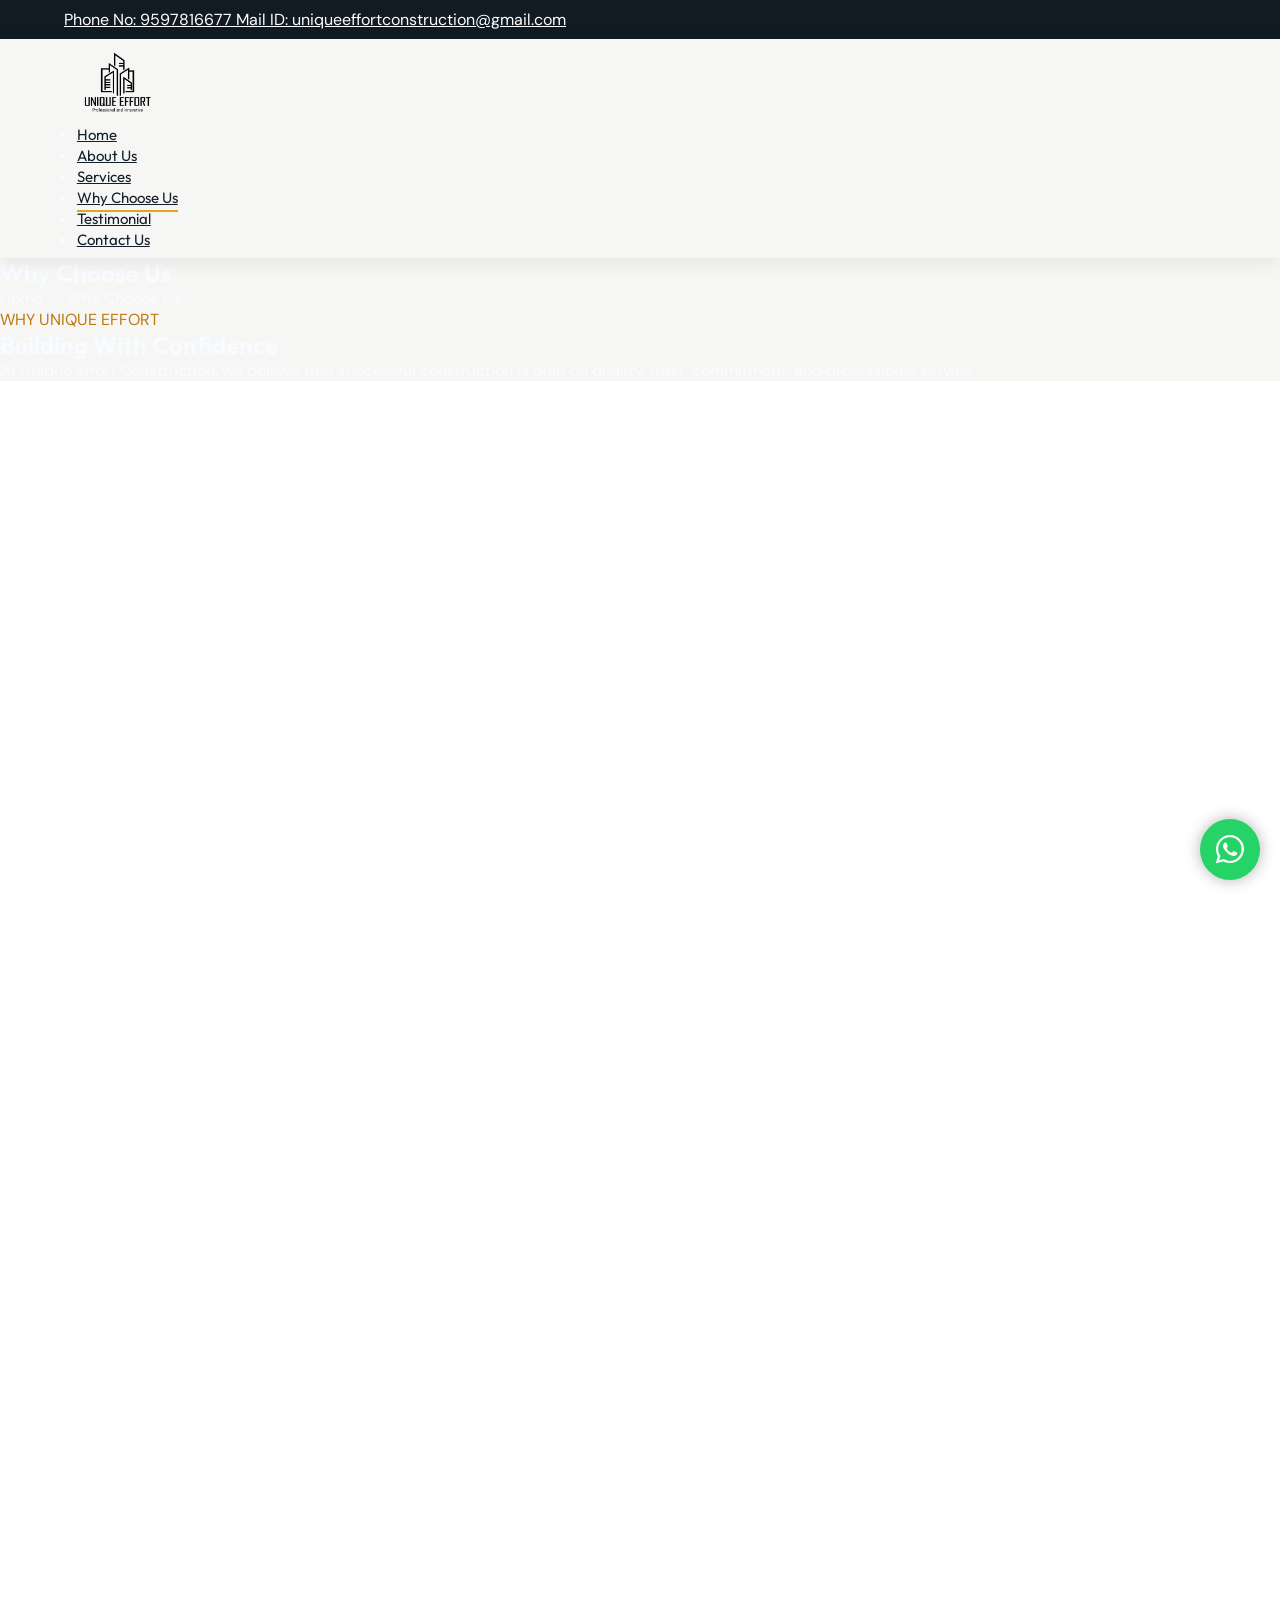
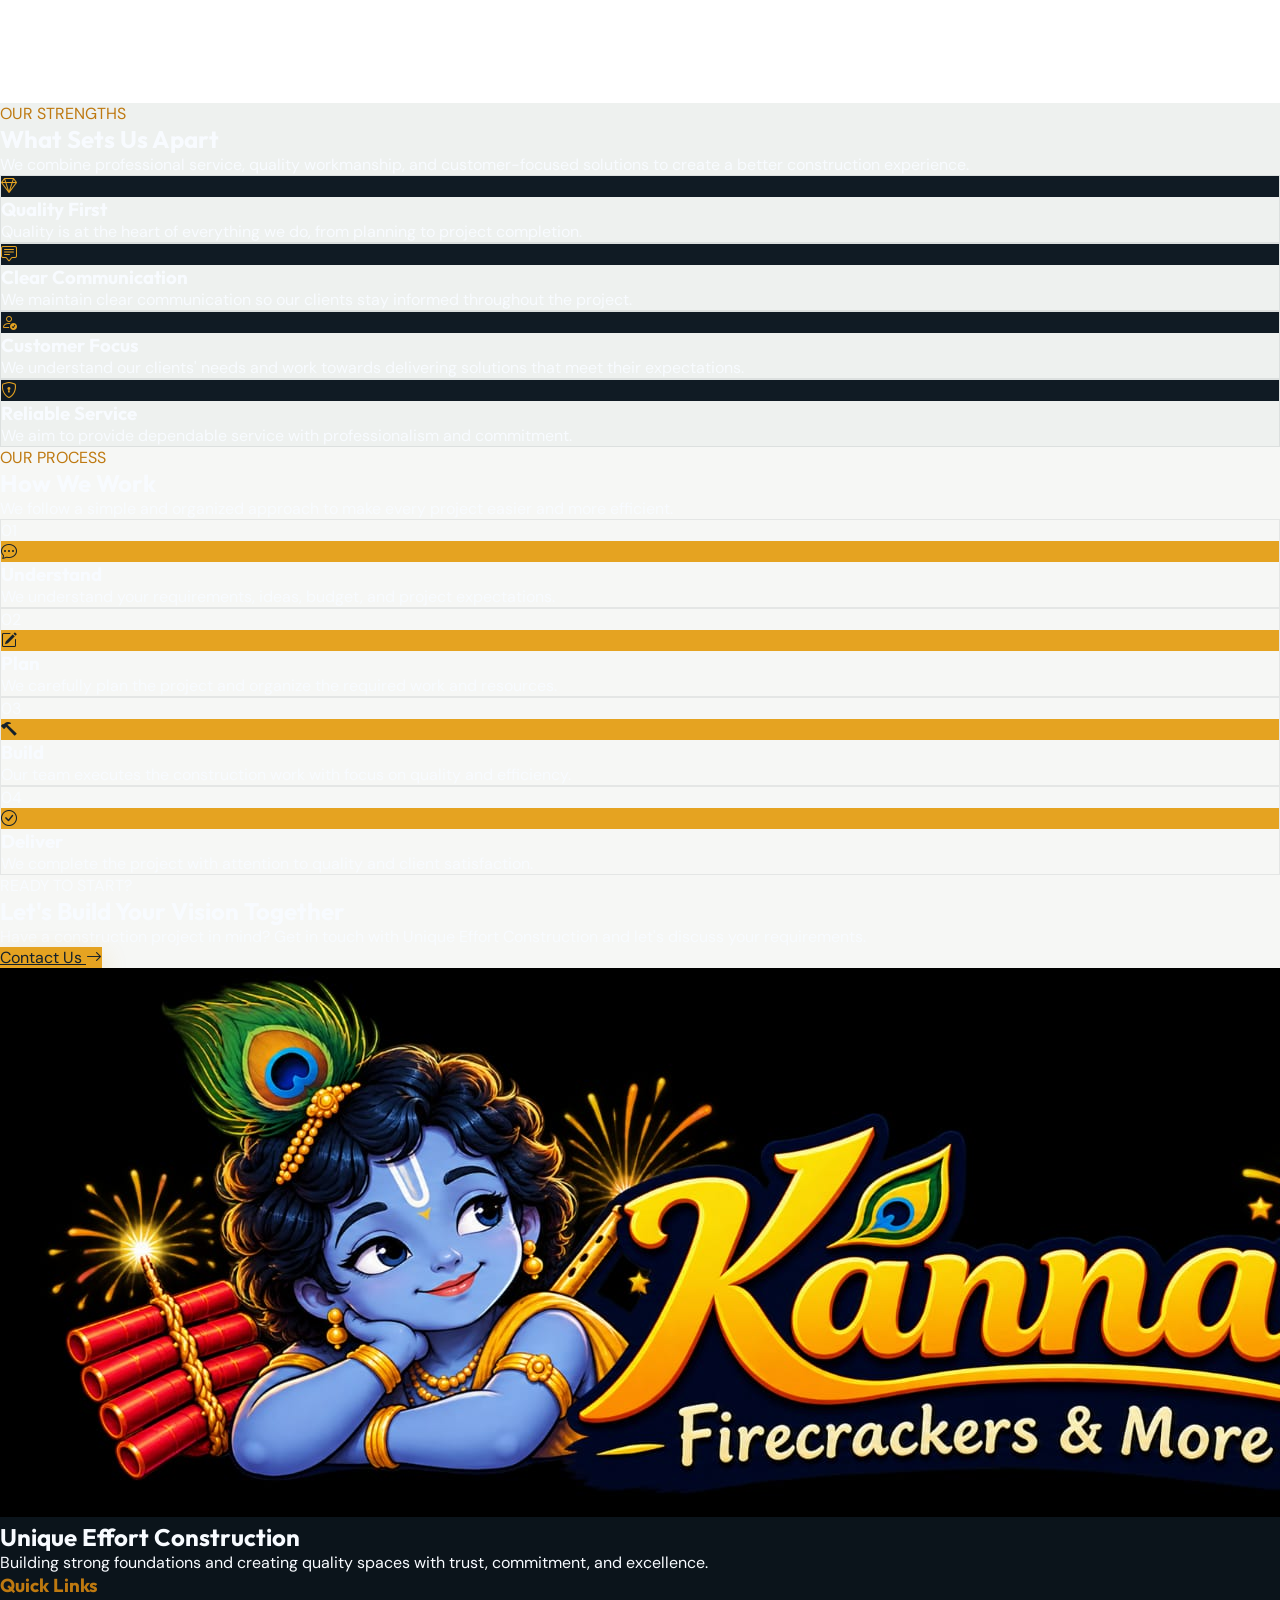
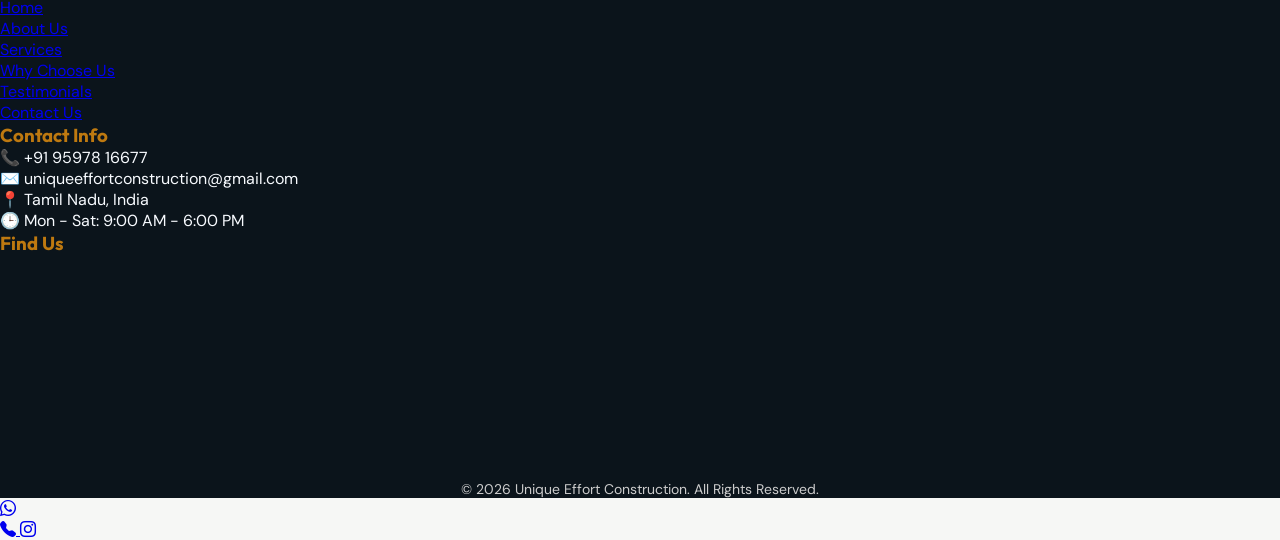
<file: choose.html>
<!DOCTYPE html>
<html lang="en">
<head>
    <meta charset="UTF-8">
    <meta name="viewport" content="width=device-width, initial-scale=1.0">
    <title>Why Choose Us |Unique Effort Construction</title>
    <link rel="stylesheet"
      href="https://cdn.jsdelivr.net/npm/bootstrap-icons@1.11.3/font/bootstrap-icons.min.css">
    <link rel="stylesheet" href="style.css">
    <link rel="stylesheet" href="effects.css">
</head>
<body>
    
<!-- =========================
     TOP HEADER
========================== -->

<header class="header">
    <div class="header-container">
        <a href="tel:9597816677">
            Phone No: 9597816677
        </a>

        <a href="mailto:uniqueeffortconstruction@gmail.com">
            Mail ID: uniqueeffortconstruction@gmail.com
        </a>
    </div>
</header>


<!-- =========================
     NAVBAR
========================== -->

<nav class="navbar">

    <div class="logo">
        <img src="logo.png" alt="Unique Effort Construction Logo">
    </div>

    <ul class="nav-menu">

        <li>
            <a class="nav-link " href="index.html">
                Home
            </a>
        </li>

        <li>
            <a class="nav-link " href="about.html">
                About Us
            </a>
        </li>

        <li>
            <a class="nav-link" href="services.html">
                Services
            </a>
        </li>

        <li>
            <a class="nav-link active" href="choose.html">
                Why Choose Us
            </a>
        </li>

        <li>
            <a class="nav-link" href="testimonial.html">
                Testimonial
            </a>
        </li>

        <li>
            <a class="nav-link" href="contact.html">
                Contact Us
            </a>
        </li>

    </ul>
    

</nav>
<!-- =========================
     WHY CHOOSE US BANNER
========================== -->

<section class="why-banner">

    <div class="why-banner-content">

        <h1>Why Choose Us</h1>

        <p>
            Home
            <i class="bi bi-chevron-right"></i>
            Why Choose Us
        </p>

    </div>

</section>


<!-- =========================
     INTRO
========================== -->

<section class="why-intro">

    <span>WHY UNIQUE EFFORT</span>

    <h2>Building With Confidence</h2>

    <p>
        At Unique Effort Construction, we believe that
        successful construction is built on quality, trust,
        commitment, and professional service.
    </p>

</section>


<!-- =========================
     MAIN WHY CHOOSE US
========================== -->

<section class="why-main">

    <div class="why-main-image">

        <img src="why-choose-us.jpg"
             alt="Unique Effort Construction Team">

    </div>


    <div class="why-main-content">

        <span>OUR COMMITMENT</span>

        <h2>Why Choose Unique Effort Construction?</h2>

        <p>
            We understand that choosing the right construction
            company is an important decision. Our focus is to
            provide dependable construction solutions while
            maintaining quality and professionalism throughout
            every project.
        </p>


        <div class="why-points">


            <!-- Quality -->

            <div class="why-item">

                <div class="why-icon">
                    <i class="bi bi-award"></i>
                </div>

                <div>
                    <h3>Quality Work</h3>

                    <p>
                        We focus on quality materials and
                        professional workmanship to deliver
                        strong and durable results.
                    </p>
                </div>

            </div>


            <!-- Timely -->

            <div class="why-item">

                <div class="why-icon">
                    <i class="bi bi-clock-history"></i>
                </div>

                <div>
                    <h3>Timely Completion</h3>

                    <p>
                        Proper planning and coordination help
                        us complete projects efficiently and
                        keep the work moving smoothly.
                    </p>
                </div>

            </div>


            <!-- Professional Team -->

            <div class="why-item">

                <div class="why-icon">
                    <i class="bi bi-people"></i>
                </div>

                <div>
                    <h3>Professional Team</h3>

                    <p>
                        Our team approaches every project with
                        responsibility, dedication, and attention
                        to detail.
                    </p>
                </div>

            </div>


            <!-- Transparency -->

            <div class="why-item">

                <div class="why-icon">
                    <i class="bi bi-shield-check"></i>
                </div>

                <div>
                    <h3>Trust & Transparency</h3>

                    <p>
                        We believe in clear communication and
                        honest dealings with our clients at every
                        stage of the project.
                    </p>
                </div>

            </div>

        </div>

    </div>

</section>


<!-- =========================
     OUR STRENGTHS
========================== -->

<section class="our-strengths">

    <div class="strength-heading">

        <span>OUR STRENGTHS</span>

        <h2>What Sets Us Apart</h2>

        <p>
            We combine professional service, quality
            workmanship, and customer-focused solutions
            to create a better construction experience.
        </p>

    </div>


    <div class="strength-container">


        <!-- Strength 1 -->

        <div class="strength-card">

            <div class="strength-icon">
                <i class="bi bi-gem"></i>
            </div>

            <h3>Quality First</h3>

            <p>
                Quality is at the heart of everything we do,
                from planning to project completion.
            </p>

        </div>


        <!-- Strength 2 -->

        <div class="strength-card">

            <div class="strength-icon">
                <i class="bi bi-chat-square-text"></i>
            </div>

            <h3>Clear Communication</h3>

            <p>
                We maintain clear communication so our clients
                stay informed throughout the project.
            </p>

        </div>


        <!-- Strength 3 -->

        <div class="strength-card">

            <div class="strength-icon">
                <i class="bi bi-person-check"></i>
            </div>

            <h3>Customer Focus</h3>

            <p>
                We understand our clients' needs and work
                towards delivering solutions that meet their
                expectations.
            </p>

        </div>


        <!-- Strength 4 -->

        <div class="strength-card">

            <div class="strength-icon">
                <i class="bi bi-shield-lock"></i>
            </div>

            <h3>Reliable Service</h3>

            <p>
                We aim to provide dependable service with
                professionalism and commitment.
            </p>

        </div>

    </div>

</section>


<!-- =========================
     PROCESS
========================== -->

<section class="our-process">

    <div class="process-heading">

        <span>OUR PROCESS</span>

        <h2>How We Work</h2>

        <p>
            We follow a simple and organized approach to
            make every project easier and more efficient.
        </p>

    </div>


    <div class="process-container">


        <div class="process-card">

            <div class="process-number">01</div>

            <div class="process-icon">
                <i class="bi bi-chat-dots"></i>
            </div>

            <h3>Understand</h3>

            <p>
                We understand your requirements, ideas,
                budget, and project expectations.
            </p>

        </div>


        <div class="process-card">

            <div class="process-number">02</div>

            <div class="process-icon">
                <i class="bi bi-pencil-square"></i>
            </div>

            <h3>Plan</h3>

            <p>
                We carefully plan the project and organize
                the required work and resources.
            </p>

        </div>


        <div class="process-card">

            <div class="process-number">03</div>

            <div class="process-icon">
                <i class="bi bi-hammer"></i>
            </div>

            <h3>Build</h3>

            <p>
                Our team executes the construction work with
                focus on quality and efficiency.
            </p>

        </div>


        <div class="process-card">

            <div class="process-number">04</div>

            <div class="process-icon">
                <i class="bi bi-check-circle"></i>
            </div>

            <h3>Deliver</h3>

            <p>
                We complete the project with attention to
                quality and client satisfaction.
            </p>

        </div>

    </div>

</section>


<!-- =========================
     CTA
========================== -->

<section class="why-cta">

    <span>READY TO START?</span>

    <h2>Let's Build Your Vision Together</h2>

    <p>
        Have a construction project in mind?
        Get in touch with Unique Effort Construction
        and let's discuss your requirements.
    </p>

    <a href="contact.html" class="why-cta-btn">
        Contact Us
        <i class="bi bi-arrow-right"></i>
    </a>

</section>
<!-- Footer -->
<footer class="footer">

    <div class="footer-container">

        <!-- Logo / About -->
        <div class="footer-box footer-about">

            <div class="footer-brand">
                <img src="logo.jpeg" alt="Unique Effort Construction Logo">
                <h2>Unique Effort Construction</h2>
            </div>

            <p>
                Building strong foundations and creating quality spaces
                with trust, commitment, and excellence.
            </p>

        </div>


        <!-- Quick Links -->
        <div class="footer-box">

            <h3>Quick Links</h3>

            <ul>
                <li><a href="index.html">Home</a></li>
                <li><a href="about.html">About Us</a></li>
                <li><a href="services.html">Services</a></li>
                <li><a href="choose.html">Why Choose Us</a></li>
                <li><a href="testimonial.html">Testimonials</a></li>
                <li><a href="contact.html">Contact Us</a></li>
            </ul>

        </div>


        <!-- Contact Info -->
        <div class="footer-box">

            <h3>Contact Info</h3>

            <p>📞 +91 95978 16677</p>

            <p>✉️ uniqueeffortconstruction@gmail.com</p>

            <p>📍 Tamil Nadu, India</p>

            <p>🕒 Mon - Sat: 9:00 AM - 6:00 PM</p>

        </div>


        <!-- Map -->
        <div class="footer-box footer-map">

            <h3>Find Us</h3>

            <iframe
                src="https://www.google.com/maps?q=Tamil%20Nadu%20India&output=embed"
                width="100%"
                height="200"
                style="border:0;"
                allowfullscreen=""
                loading="lazy">
            </iframe>

        </div>

    </div>


    <!-- Copyright -->

    <div class="footer-bottom">

        <p>
            © 2026 Unique Effort Construction. All Rights Reserved.
        </p>

    </div>

</footer>
<a href="https://wa.me/919597816677?text=Hi%20Unique%20Effort%20Construction%2C%20I%20would%20like%20to%20know%20more%20about%20your%20services."
   class="whatsapp-btn"
   target="_blank"
   aria-label="Chat on WhatsApp">
    <i class="bi bi-whatsapp"></i>
</a>
<div class="quick-contact">

    <a href="tel:+919597816677"
       class="quick-btn call-float"
       aria-label="Call us">
        <i class="bi bi-telephone-fill"></i>
    </a>

    <a href="https://www.instagram.com/your_instagram_username/"
       target="_blank"
       class="quick-btn insta-float"
       aria-label="Follow us on Instagram">
        <i class="bi bi-instagram"></i>
    </a>

    <a href="https://wa.me/919597816677"
       target="_blank"
       class="quick-btn whatsapp-float"
       aria-label="Chat on WhatsApp">
        <i class="bi bi-whatsapp"></i>
    </a>

</div>

</body>
</html>
</file>
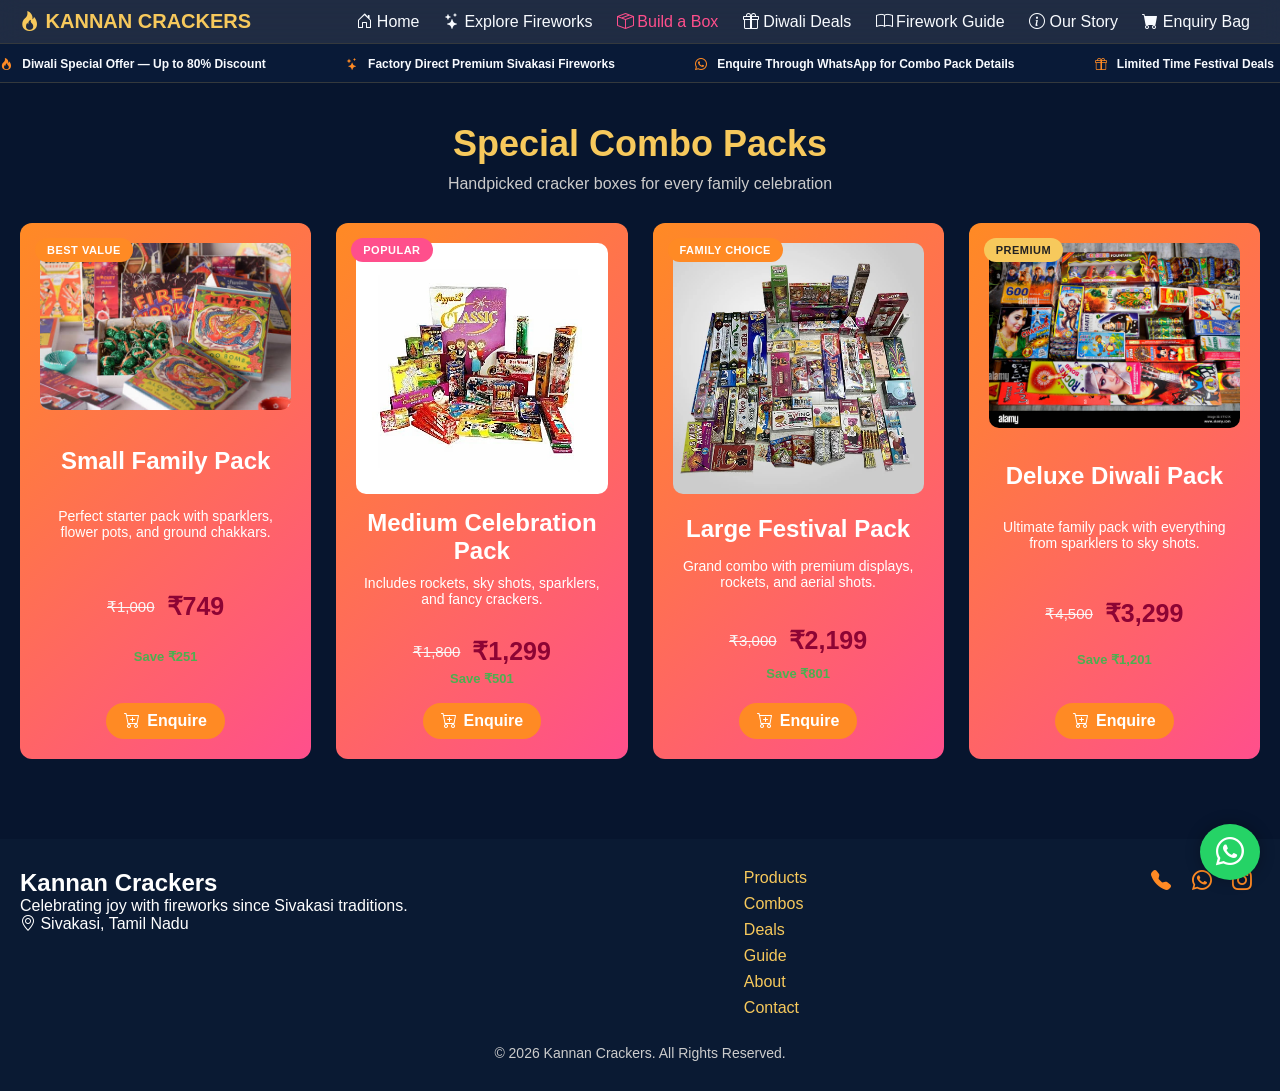
<file: combos.html>
<!DOCTYPE html>
<html lang="en">
<head>
  <meta charset="UTF-8">
  <meta name="viewport" content="width=device-width, initial-scale=1.0">
  <title>Combo Packs - Kannan Crackers</title>
  <!-- Bootstrap Icons -->
  <link rel="stylesheet" href="https://cdn.jsdelivr.net/npm/bootstrap-icons@1.11.3/font/bootstrap-icons.css">
  <!-- Custom CSS -->
  <link rel="stylesheet" href="style.css">
</head>
<body>

  <!-- Navbar -->
  <header class="site-header">
    <nav class="nav">
      <a href="index.html" class="brand">
        <i class="bi bi-fire"></i>
        <span class="brand-name">KANNAN CRACKERS</span>
      </a>
      <div class="nav-links">
        <a href="index.html"><i class="bi bi-house-door"></i> Home</a>
        <a href="products.html"><i class="bi bi-stars"></i> Explore Fireworks</a>
        <a href="combos.html" class="active"><i class="bi bi-box-seam"></i> Build a Box</a>
        <a href="deals.html"><i class="bi bi-gift"></i> Diwali Deals</a>
        <a href="guide.html"><i class="bi bi-book"></i> Firework Guide</a>
        <a href="about.html"><i class="bi bi-info-circle"></i> Our Story</a>
        <a href="contact.html"><i class="bi bi-cart-fill"></i> Enquiry Bag</a>
      </div>
    </nav>
  </header>
  <!-- Running Offer Text -->
  <section class="offer-ticker">
    <div class="ticker-track">
      <span><i class="bi bi-fire"></i> Diwali Special Offer — Up to 80% Discount</span>
      <span><i class="bi bi-stars"></i> Factory Direct Premium Sivakasi Fireworks</span>
      <span><i class="bi bi-whatsapp"></i> Enquire Through WhatsApp for Combo Pack Details</span>
      <span><i class="bi bi-gift"></i> Limited Time Festival Deals</span>
    </div>
  </section>

  <!-- Combo Packs Section -->
<section class="combos container">
  <h1 class="section-title">Special Combo Packs</h1>
  <p class="section-subtitle">
    Handpicked cracker boxes for every family celebration
  </p>

  <div class="combo-grid">

    <!-- Combo 1 -->
    <div class="combo-card">
      <span class="combo-badge">BEST VALUE</span>

      <img src="combo-small.webp" alt="Small Family Pack">

      <h2>Small Family Pack</h2>

      <p>
        Perfect starter pack with sparklers, flower pots, and ground chakkars.
      </p>

      <div class="combo-price">
        <span class="old-price">₹1,000</span>
        <span class="new-price">₹749</span>
      </div>

      <span class="save-text">Save ₹251</span>

      <a href="contact.html" class="combo-button">
        <i class="bi bi-cart-plus"></i> Enquire
      </a>
    </div>


    <!-- Combo 2 -->
    <div class="combo-card popular">
      <span class="combo-badge popular-badge">POPULAR</span>

      <img src="combo-medium.webp" alt="Medium Celebration Pack">

      <h2>Medium Celebration Pack</h2>

      <p>
        Includes rockets, sky shots, sparklers, and fancy crackers.
      </p>

      <div class="combo-price">
        <span class="old-price">₹1,800</span>
        <span class="new-price">₹1,299</span>
      </div>

      <span class="save-text">Save ₹501</span>

      <a href="contact.html" class="combo-button">
        <i class="bi bi-cart-plus"></i> Enquire
      </a>
    </div>


    <!-- Combo 3 -->
    <div class="combo-card">
      <span class="combo-badge">FAMILY CHOICE</span>

      <img src="combo-large.webp" alt="Large Festival Pack">

      <h2>Large Festival Pack</h2>

      <p>
        Grand combo with premium displays, rockets, and aerial shots.
      </p>

      <div class="combo-price">
        <span class="old-price">₹3,000</span>
        <span class="new-price">₹2,199</span>
      </div>

      <span class="save-text">Save ₹801</span>

      <a href="contact.html" class="combo-button">
        <i class="bi bi-cart-plus"></i> Enquire
      </a>
    </div>


    <!-- Combo 4 -->
    <div class="combo-card premium-combo">
      <span class="combo-badge premium-badge">PREMIUM</span>

      <img src="combo-deluxe.jpg" alt="Deluxe Diwali Pack">

      <h2>Deluxe Diwali Pack</h2>

      <p>
        Ultimate family pack with everything from sparklers to sky shots.
      </p>

      <div class="combo-price">
        <span class="old-price">₹4,500</span>
        <span class="new-price">₹3,299</span>
      </div>

      <span class="save-text">Save ₹1,201</span>

      <a href="contact.html" class="combo-button">
        <i class="bi bi-cart-plus"></i> Enquire
      </a>
    </div>

  </div>
</section>
  <!-- Footer -->
  <footer class="site-footer">
    <div class="footer-content container">
      <div class="footer-left">
        <h2>Kannan Crackers</h2>
        <p>Celebrating joy with fireworks since Sivakasi traditions.</p>
        <p><i class="bi bi-geo-alt"></i> Sivakasi, Tamil Nadu</p>
      </div>
      <div class="footer-links">
        <a href="products.html">Products</a>
        <a href="combos.html">Combos</a>
        <a href="deals.html">Deals</a>
        <a href="guide.html">Guide</a>
        <a href="about.html">About</a>
        <a href="contact.html">Contact</a>
      </div>
      <div class="footer-social">
        <a href="tel:+919876543210"><i class="bi bi-telephone-fill"></i></a>
        <a href="https://wa.me/919876543210"><i class="bi bi-whatsapp"></i></a>
        <a href="#"><i class="bi bi-instagram"></i></a>
      </div>
    </div>
    <p class="footer-bottom">© 2026 Kannan Crackers. All Rights Reserved.</p>
  </footer>
  <a href="https://wa.me/919876543210" class="whatsapp-float" target="_blank">
  <i class="bi bi-whatsapp"></i>
</a>
</body>
</html>
</file>
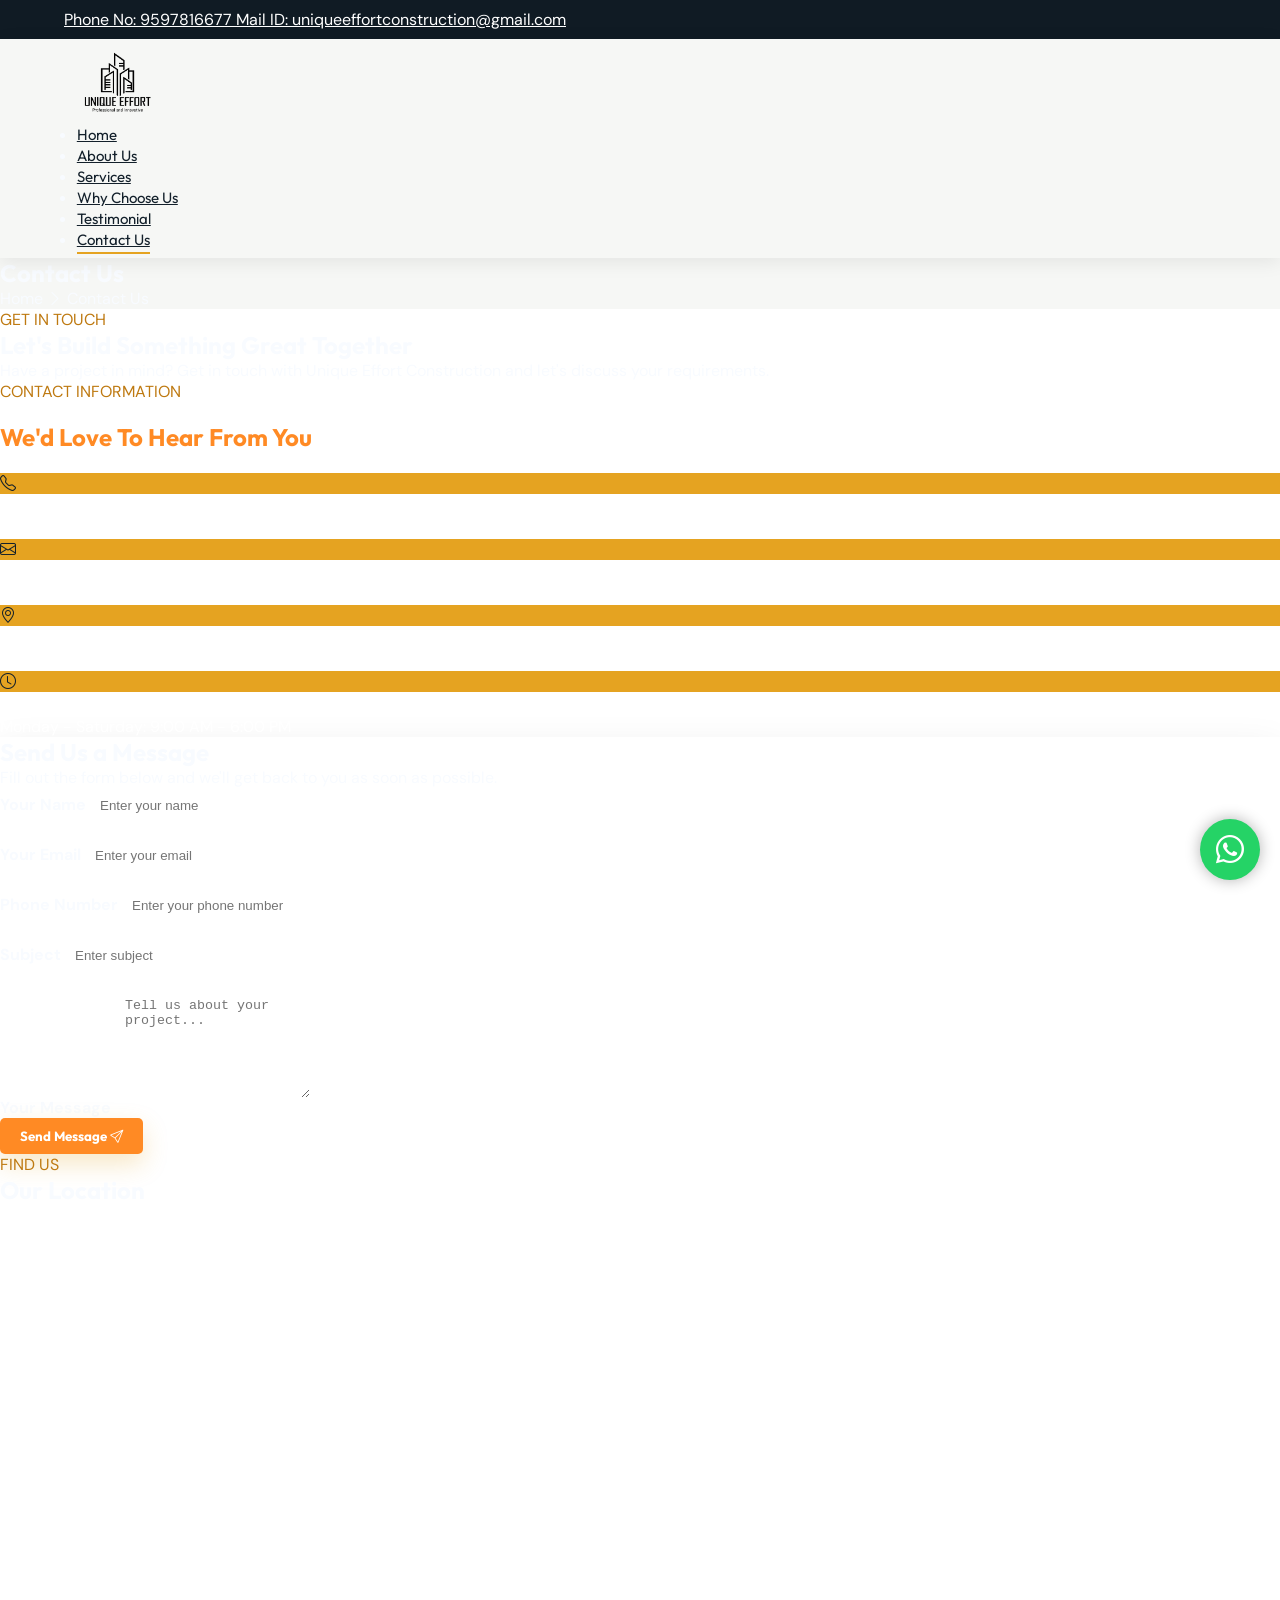
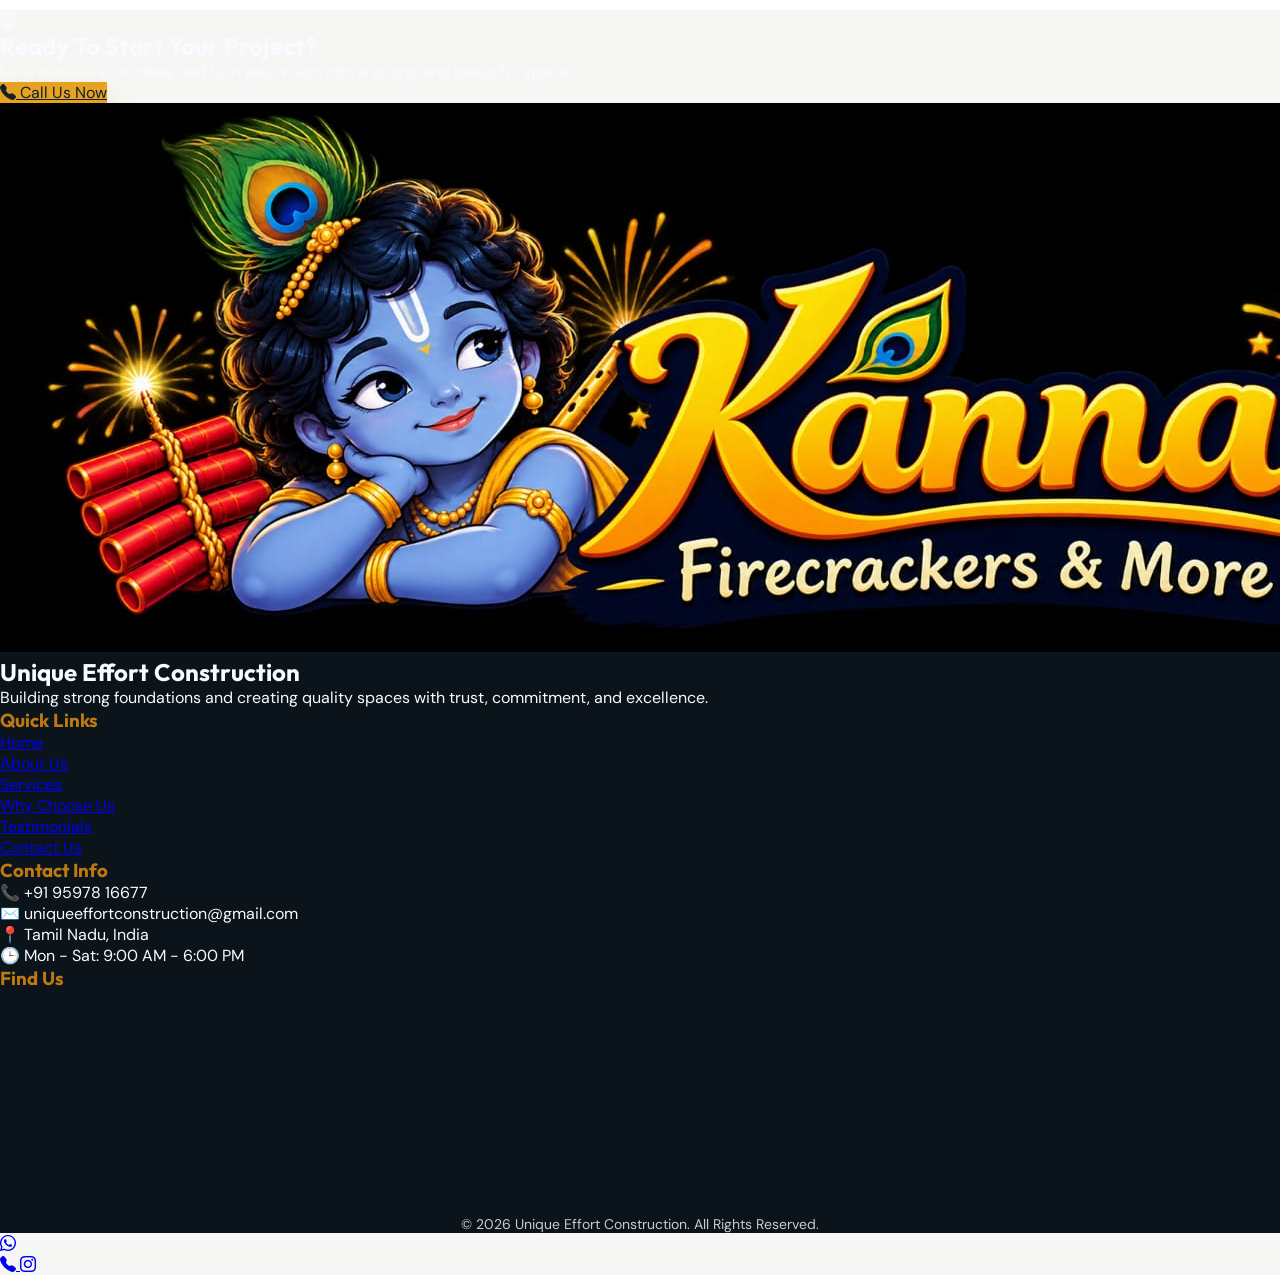
<file: contact.html>
<!DOCTYPE html>
<html lang="en">
<head>
    <meta charset="UTF-8">
    <meta name="viewport" content="width=device-width, initial-scale=1.0">
    <title>Contact |Unique Effort Construction</title>
    <link rel="stylesheet"
      href="https://cdn.jsdelivr.net/npm/bootstrap-icons@1.11.3/font/bootstrap-icons.min.css">
    <link rel="stylesheet" href="style.css">
    <link rel="stylesheet" href="effects.css">
</head>
<body>
    
<!-- =========================
     TOP HEADER
========================== -->

<header class="header">
    <div class="header-container">
        <a href="tel:9597816677">
            Phone No: 9597816677
        </a>

        <a href="mailto:uniqueeffortconstruction@gmail.com">
            Mail ID: uniqueeffortconstruction@gmail.com
        </a>
    </div>
</header>


<!-- =========================
     NAVBAR
========================== -->

<nav class="navbar">

    <div class="logo">
        <img src="logo.png" alt="Unique Effort Construction Logo">
    </div>

    <ul class="nav-menu">

        <li>
            <a class="nav-link " href="index.html">
                Home
            </a>
        </li>

        <li>
            <a class="nav-link " href="about.html">
                About Us
            </a>
        </li>

        <li>
            <a class="nav-link" href="services.html">
                Services
            </a>
        </li>

        <li>
            <a class="nav-link" href="choose.html">
                Why Choose Us
            </a>
        </li>

        <li>
            <a class="nav-link" href="testimonial.html">
                Testimonial
            </a>
        </li>

        <li>
            <a class="nav-link active" href="contact.html">
                Contact Us
            </a>
        </li>

    </ul>
    

</nav>
<!-- =========================
     CONTACT BANNER
========================== -->

<section class="contact-banner">

    <div class="contact-banner-content">

        <h1>Contact Us</h1>

        <p>
            Home
            <i class="bi bi-chevron-right"></i>
            Contact Us
        </p>

    </div>

</section>


<!-- =========================
     CONTACT INTRO
========================== -->

<section class="contact-intro">

    <span>GET IN TOUCH</span>

    <h2>Let's Build Something Great Together</h2>

    <p>
        Have a project in mind? Get in touch with
        Unique Effort Construction and let's discuss
        your requirements.
    </p>

</section>


<!-- =========================
     CONTACT SECTION
========================== -->

<section class="contact-main">

    <!-- CONTACT INFORMATION -->

    <div class="contact-info">

        <span>CONTACT INFORMATION</span>

        <h2>We'd Love To Hear From You</h2>

        <p>
            Whether you are planning a new construction,
            renovation, or commercial project, our team
            is ready to discuss your requirements.
        </p>


        <!-- Phone -->

        <div class="contact-item">

            <div class="contact-icon">
                <i class="bi bi-telephone"></i>
            </div>

            <div>
                <h3>Phone</h3>
                <p>+91 95978 16677</p>
            </div>

        </div>


        <!-- Email -->

        <div class="contact-item">

            <div class="contact-icon">
                <i class="bi bi-envelope"></i>
            </div>

            <div>
                <h3>Email</h3>
                <p>uniqueeffortconstruction@gmail.com</p>
            </div>

        </div>


        <!-- Location -->

        <div class="contact-item">

            <div class="contact-icon">
                <i class="bi bi-geo-alt"></i>
            </div>

            <div>
                <h3>Address</h3>
                <p>Tamil Nadu, India</p>
            </div>

        </div>


        <!-- Working Hours -->

        <div class="contact-item">

            <div class="contact-icon">
                <i class="bi bi-clock"></i>
            </div>

            <div>
                <h3>Working Hours</h3>
                <p>Monday - Saturday: 9:00 AM - 6:00 PM</p>
            </div>

        </div>

    </div>


    <!-- CONTACT FORM -->

    <div class="contact-form">

        <h2>Send Us a Message</h2>

        <p>
            Fill out the form below and we'll get back
            to you as soon as possible.
        </p>


        <form>

            <div class="form-row">

                <div class="form-group">

                    <label for="name">Your Name</label>

                    <input
                        type="text"
                        id="name"
                        placeholder="Enter your name"
                        required
                    >

                </div>


                <div class="form-group">

                    <label for="email">Your Email</label>

                    <input
                        type="email"
                        id="email"
                        placeholder="Enter your email"
                        required
                    >

                </div>

            </div>


            <div class="form-row">

                <div class="form-group">

                    <label for="phone">Phone Number</label>

                    <input
                        type="tel"
                        id="phone"
                        placeholder="Enter your phone number"
                        required
                    >

                </div>


                <div class="form-group">

                    <label for="subject">Subject</label>

                    <input
                        type="text"
                        id="subject"
                        placeholder="Enter subject"
                    >

                </div>

            </div>


            <div class="form-group">

                <label for="message">Your Message</label>

                <textarea
                    id="message"
                    rows="6"
                    placeholder="Tell us about your project..."
                    required
                ></textarea>

            </div>


            <button type="submit" class="contact-btn">

                Send Message

                <i class="bi bi-send"></i>

            </button>

        </form>

    </div>

</section>


<!-- =========================
     MAP
========================== -->

<section class="contact-map">

    <div class="map-heading">

        <span>FIND US</span>

        <h2>Our Location</h2>

    </div>

    <iframe
        src="https://www.google.com/maps?q=Tamil%20Nadu%20India&output=embed"
        width="100%"
        height="400"
        style="border:0;"
        allowfullscreen=""
        loading="lazy">
    </iframe>

</section>


<!-- =========================
     CONTACT CTA
========================== -->

<section class="contact-cta">

    <i class="bi bi-building"></i>

    <h2>Ready To Start Your Project?</h2>

    <p>
        Let's discuss your ideas and turn your vision
        into a strong and beautiful space.
    </p>

    <a href="tel:+91 9597816677" class="call-btn">

        <i class="bi bi-telephone-fill"></i>

        Call Us Now

    </a>

</section>
<!-- Footer -->
<footer class="footer">

    <div class="footer-container">

        <!-- Logo / About -->
        <div class="footer-box footer-about">

            <div class="footer-brand">
                <img src="logo.jpeg" alt="Unique Effort Construction Logo">
                <h2>Unique Effort Construction</h2>
            </div>

            <p>
                Building strong foundations and creating quality spaces
                with trust, commitment, and excellence.
            </p>

        </div>


        <!-- Quick Links -->
        <div class="footer-box">

            <h3>Quick Links</h3>

            <ul>
                <li><a href="index.html">Home</a></li>
                <li><a href="about.html">About Us</a></li>
                <li><a href="services.html">Services</a></li>
                <li><a href="choose.html">Why Choose Us</a></li>
                <li><a href="testimonial.html">Testimonials</a></li>
                <li><a href="contact.html">Contact Us</a></li>
            </ul>

        </div>


        <!-- Contact Info -->
        <div class="footer-box">

            <h3>Contact Info</h3>

            <p>📞 +91 95978 16677</p>

            <p>✉️ uniqueeffortconstruction@gmail.com</p>

            <p>📍 Tamil Nadu, India</p>

            <p>🕒 Mon - Sat: 9:00 AM - 6:00 PM</p>

        </div>


        <!-- Map -->
        <div class="footer-box footer-map">

            <h3>Find Us</h3>

            <iframe
                src="https://www.google.com/maps?q=Tamil%20Nadu%20India&output=embed"
                width="100%"
                height="200"
                style="border:0;"
                allowfullscreen=""
                loading="lazy">
            </iframe>

        </div>

    </div>


    <!-- Copyright -->

    <div class="footer-bottom">

        <p>
            © 2026 Unique Effort Construction. All Rights Reserved.
        </p>

    </div>

</footer>
<a href="https://wa.me/919597816677?text=Hi%20Unique%20Effort%20Construction%2C%20I%20would%20like%20to%20know%20more%20about%20your%20services."
   class="whatsapp-btn"
   target="_blank"
   aria-label="Chat on WhatsApp">
    <i class="bi bi-whatsapp"></i>
</a>
<div class="quick-contact">

    <a href="tel:+919597816677"
       class="quick-btn call-float"
       aria-label="Call us">
        <i class="bi bi-telephone-fill"></i>
    </a>

    <a href="https://www.instagram.com/your_instagram_username/"
       target="_blank"
       class="quick-btn insta-float"
       aria-label="Follow us on Instagram">
        <i class="bi bi-instagram"></i>
    </a>

    <a href="https://wa.me/919597816677"
       target="_blank"
       class="quick-btn whatsapp-float"
       aria-label="Chat on WhatsApp">
        <i class="bi bi-whatsapp"></i>
    </a>

</div>

</body>
</html>
</file>
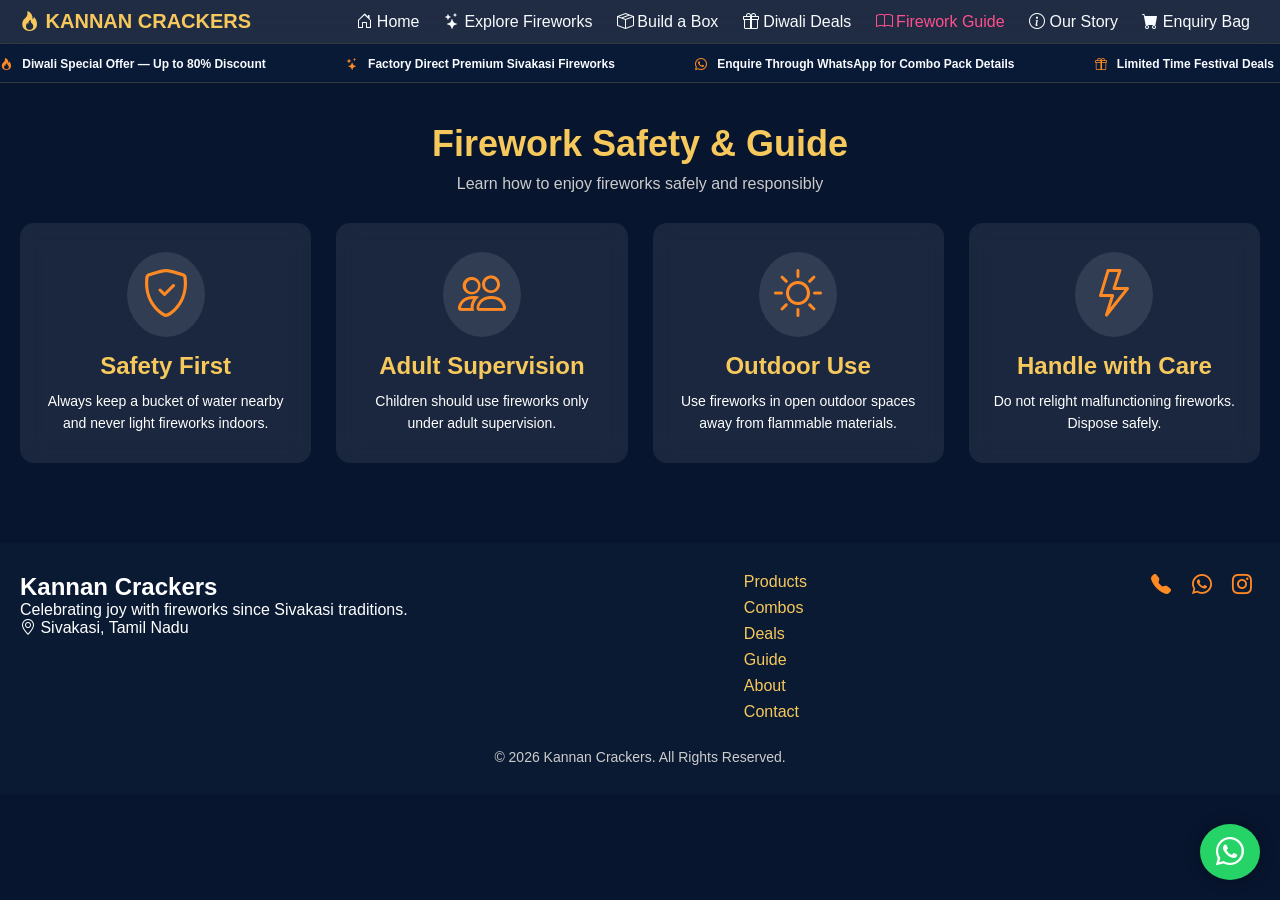
<file: guide.html>
<!DOCTYPE html>
<html lang="en">
<head>
  <meta charset="UTF-8">
  <meta name="viewport" content="width=device-width, initial-scale=1.0">
  <title>Firework Guide - Kannan Crackers</title>
  <!-- Bootstrap Icons -->
  <link rel="stylesheet" href="https://cdn.jsdelivr.net/npm/bootstrap-icons@1.11.3/font/bootstrap-icons.css">
  <!-- Custom CSS -->
  <link rel="stylesheet" href="style.css">
</head>
<body>

  <!-- Navbar -->
  <header class="site-header">
    <nav class="nav">
      <a href="index.html" class="brand">
        <i class="bi bi-fire"></i>
        <span class="brand-name">KANNAN CRACKERS</span>
      </a>
      <div class="nav-links">
        <a href="index.html"><i class="bi bi-house-door"></i> Home</a>
        <a href="products.html"><i class="bi bi-stars"></i> Explore Fireworks</a>
        <a href="combos.html"><i class="bi bi-box-seam"></i> Build a Box</a>
        <a href="deals.html"><i class="bi bi-gift"></i> Diwali Deals</a>
        <a href="guide.html" class="active"><i class="bi bi-book"></i> Firework Guide</a>
        <a href="about.html"><i class="bi bi-info-circle"></i> Our Story</a>
        <a href="contact.html"><i class="bi bi-cart-fill"></i> Enquiry Bag</a>
      </div>
    </nav>
  </header>
  <!-- Running Offer Text -->
  <section class="offer-ticker">
    <div class="ticker-track">
      <span><i class="bi bi-fire"></i> Diwali Special Offer — Up to 80% Discount</span>
      <span><i class="bi bi-stars"></i> Factory Direct Premium Sivakasi Fireworks</span>
      <span><i class="bi bi-whatsapp"></i> Enquire Through WhatsApp for Combo Pack Details</span>
      <span><i class="bi bi-gift"></i> Limited Time Festival Deals</span>
    </div>
  </section>

  <!-- Firework Guide Section -->
  <section class="guide container">
    <h1 class="section-title">Firework Safety & Guide</h1>
    <p class="section-subtitle">Learn how to enjoy fireworks safely and responsibly</p>

    <div class="guide-grid">
      <!-- Guide 1 -->
      <div class="guide-card">
        <i class="bi bi-shield-check guide-icon"></i>
        <h2>Safety First</h2>
        <p>Always keep a bucket of water nearby and never light fireworks indoors.</p>
      </div>

      <!-- Guide 2 -->
      <div class="guide-card">
        <i class="bi bi-people guide-icon"></i>
        <h2>Adult Supervision</h2>
        <p>Children should use fireworks only under adult supervision.</p>
      </div>

      <!-- Guide 3 -->
      <div class="guide-card">
        <i class="bi bi-sun guide-icon"></i>
        <h2>Outdoor Use</h2>
        <p>Use fireworks in open outdoor spaces away from flammable materials.</p>
      </div>

      <!-- Guide 4 -->
      <div class="guide-card">
        <i class="bi bi-lightning guide-icon"></i>
        <h2>Handle with Care</h2>
        <p>Do not relight malfunctioning fireworks. Dispose safely.</p>
      </div>
    </div>
  </section>

  <!-- Footer -->
  <footer class="site-footer">
    <div class="footer-content container">
      <div class="footer-left">
        <h2>Kannan Crackers</h2>
        <p>Celebrating joy with fireworks since Sivakasi traditions.</p>
        <p><i class="bi bi-geo-alt"></i> Sivakasi, Tamil Nadu</p>
      </div>
      <div class="footer-links">
        <a href="products.html">Products</a>
        <a href="combos.html">Combos</a>
        <a href="deals.html">Deals</a>
        <a href="guide.html">Guide</a>
        <a href="about.html">About</a>
        <a href="contact.html">Contact</a>
      </div>
      <div class="footer-social">
        <a href="tel:+919876543210"><i class="bi bi-telephone-fill"></i></a>
        <a href="https://wa.me/919876543210"><i class="bi bi-whatsapp"></i></a>
        <a href="#"><i class="bi bi-instagram"></i></a>
      </div>
    </div>
    <p class="footer-bottom">© 2026 Kannan Crackers. All Rights Reserved.</p>
  </footer>
  <a href="https://wa.me/919876543210" class="whatsapp-float" target="_blank">
  <i class="bi bi-whatsapp"></i>
</a>
</body>
</html>
</file>
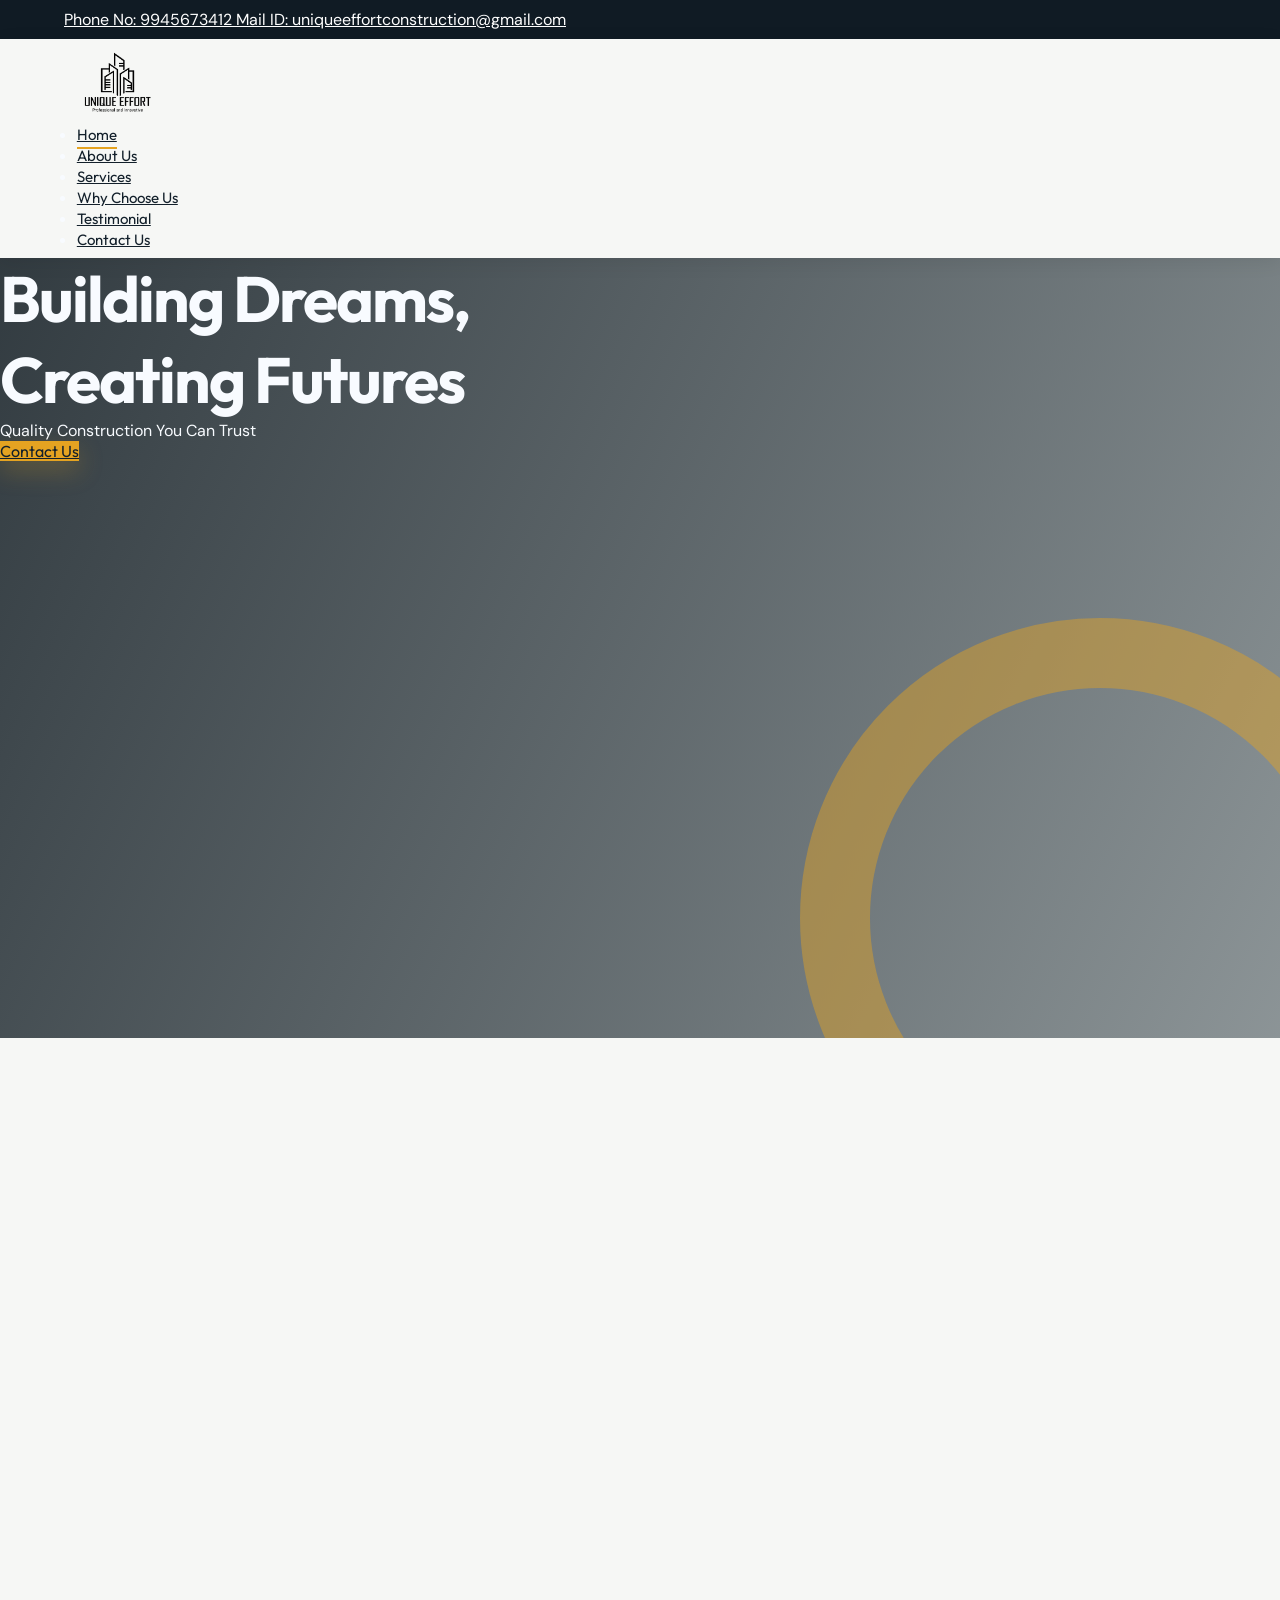
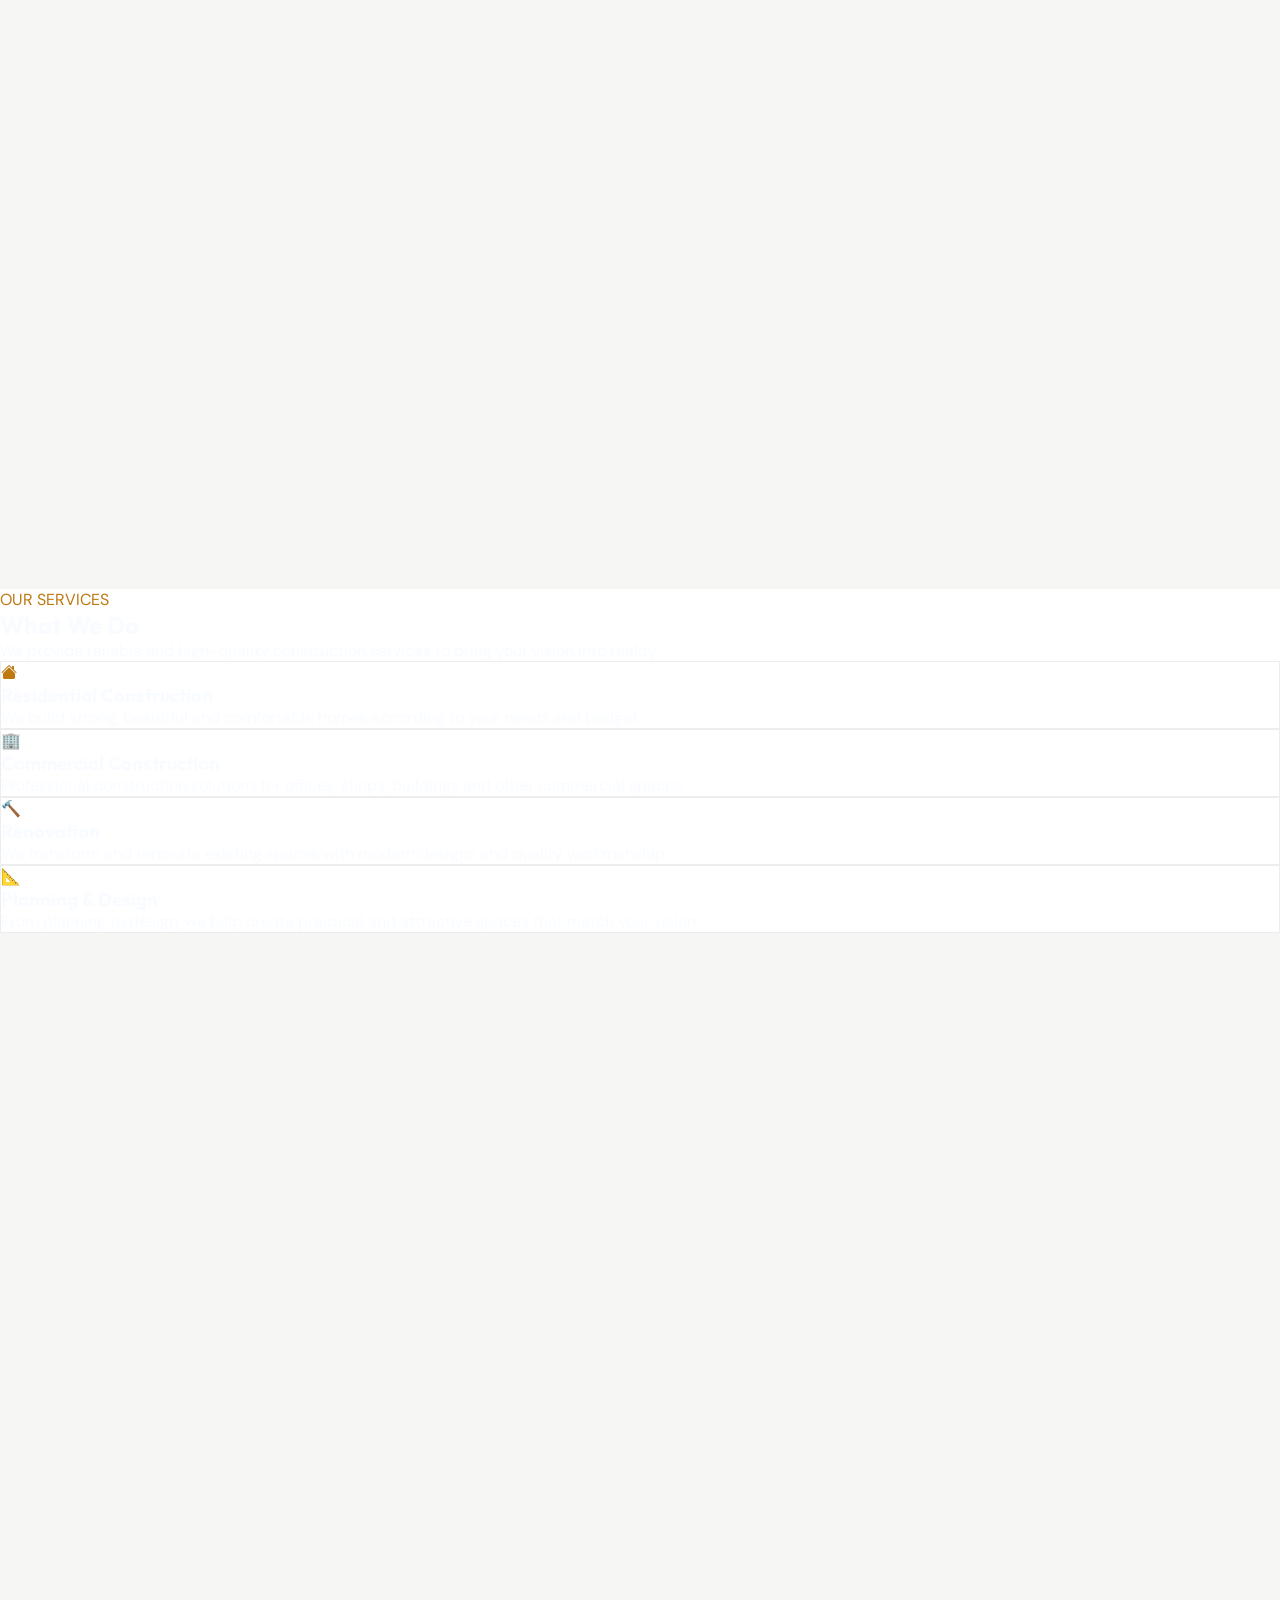
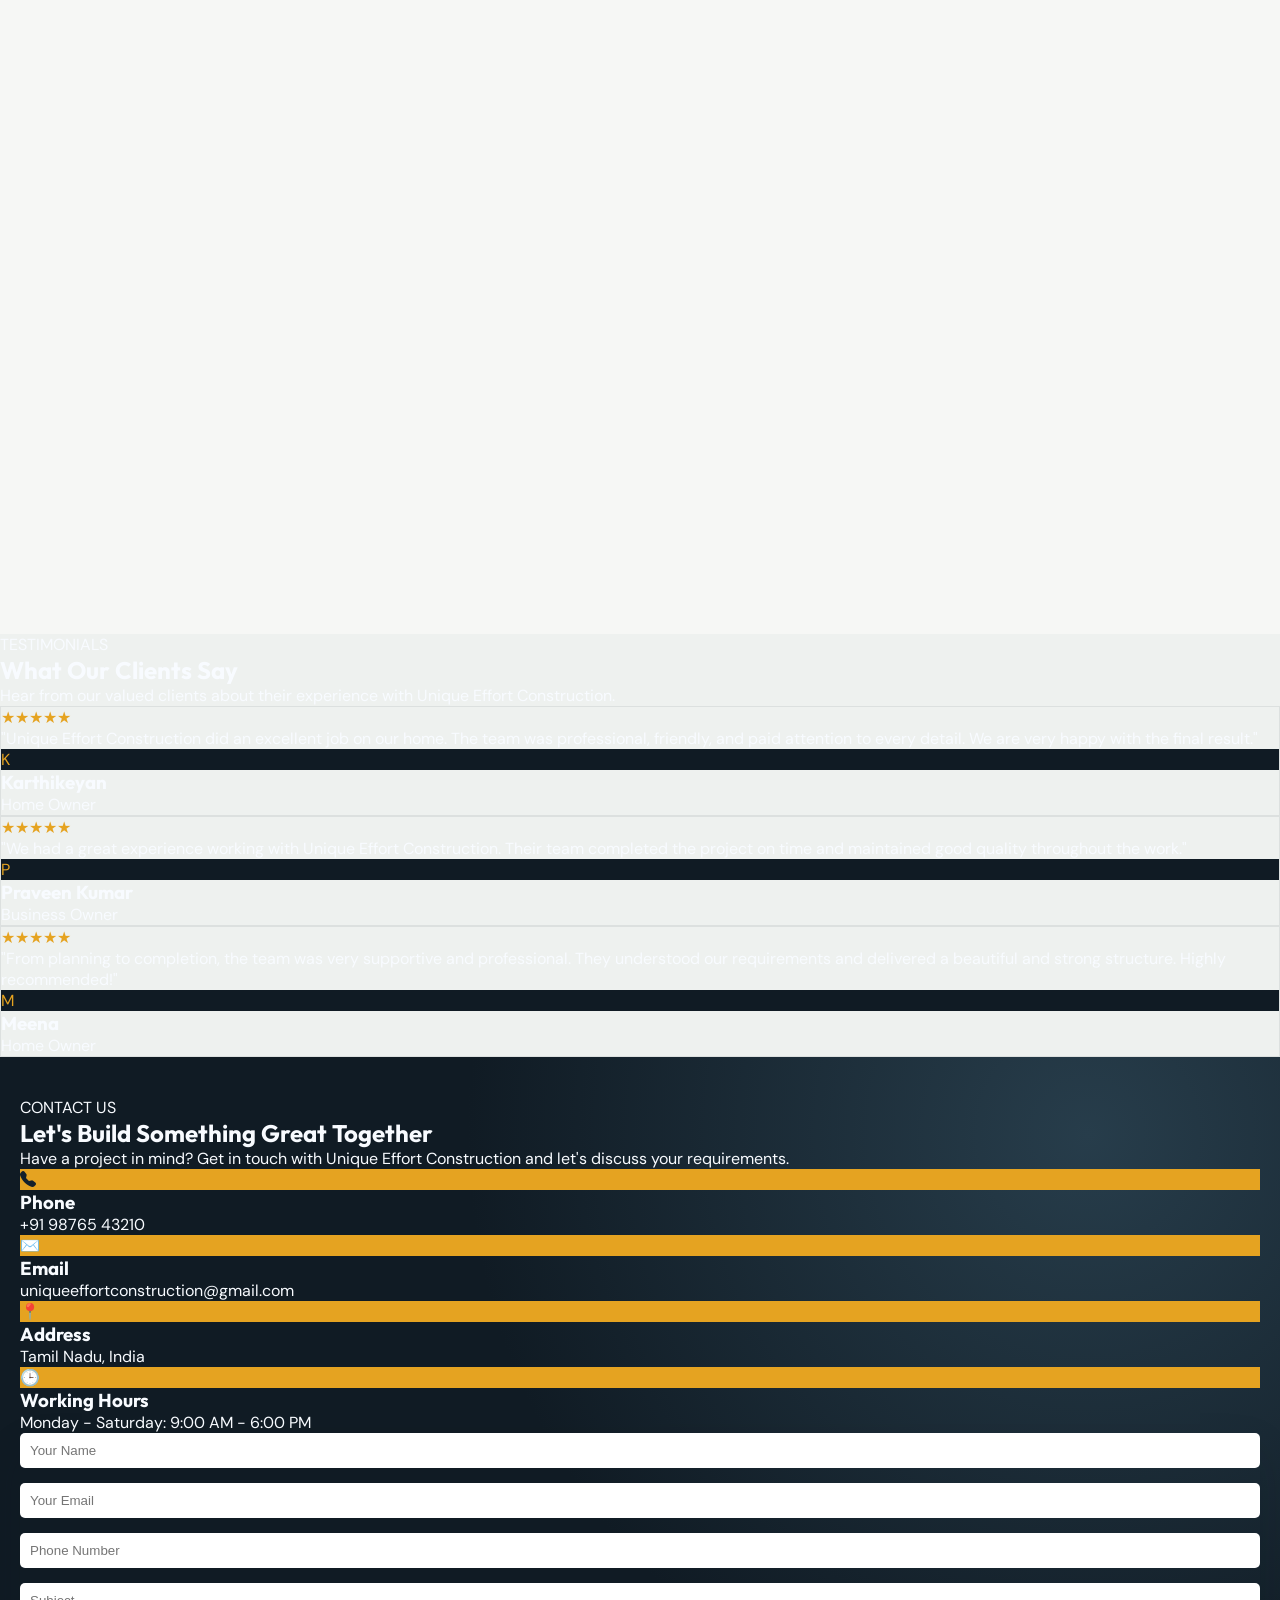
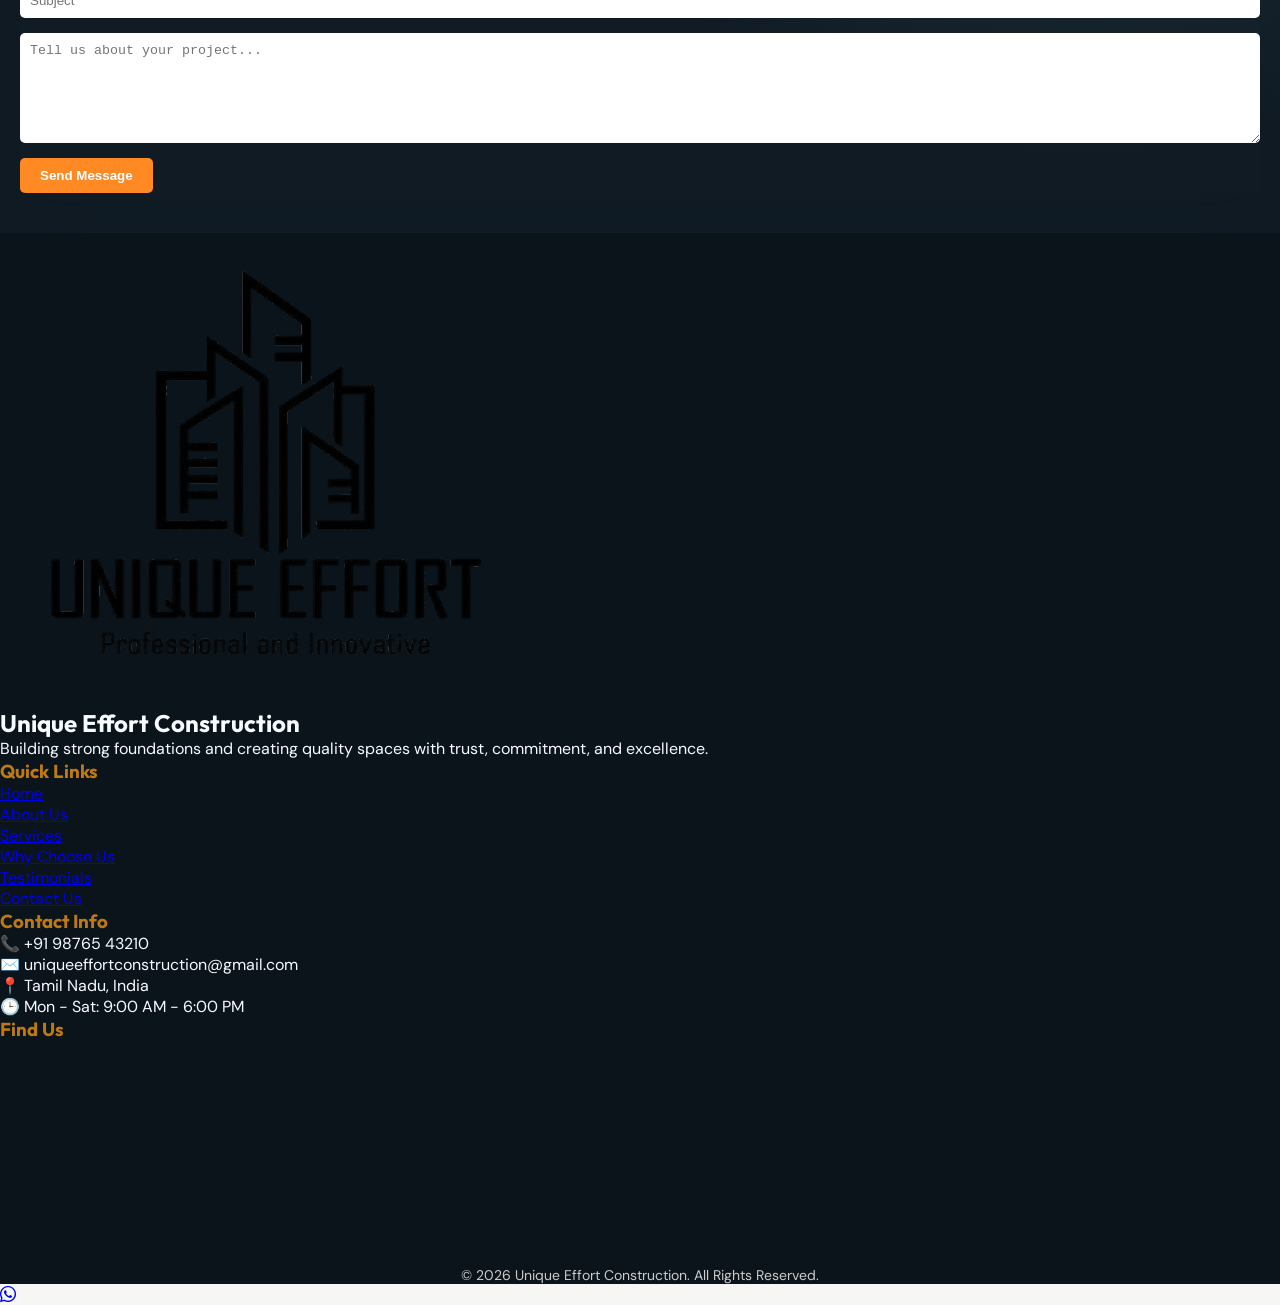
<file: main.html>
<!DOCTYPE html>

<html lang="en">
<head>
    <meta charset="UTF-8">
    <meta name="viewport" content="width=device-width, initial-scale=1.0">
<title>Unique Effort Construction</title>
<link rel="stylesheet"
      href="https://cdn.jsdelivr.net/npm/bootstrap-icons@1.11.3/font/bootstrap-icons.min.css">
<link rel="stylesheet" href="style.css">
<link rel="stylesheet" href="effects.css">
</head>

<body>

<!--TOP HEADER-->

<header class="header">
    <div class="header-container">
        <a href="tel:9945673412">
            Phone No: 9945673412
        </a>

        <a href="mailto:uniqueeffortconstruction@gmail.com">
            Mail ID: uniqueeffortconstruction@gmail.com
        </a>
    </div>
</header>


<!-- =========================
     NAVBAR
========================== -->

<nav class="navbar">

    <div class="logo">
        <img src="logo.png" alt="Unique Effort Construction Logo">
    </div>

    <ul class="nav-menu">

        <li>
            <a class="nav-link active" href="main.html">
                Home
            </a>
        </li>

        <li>
            <a class="nav-link" href="about.html">
                About Us
            </a>
        </li>

        <li>
            <a class="nav-link" href="services.html">
                Services
            </a>
        </li>

        <li>
            <a class="nav-link" href="choose.html">
                Why Choose Us
            </a>
        </li>

        <li>
            <a class="nav-link" href="testimonial.html">
                Testimonial
            </a>
        </li>

        <li>
            <a class="nav-link" href="contact.html">
                Contact Us
            </a>
        </li>

    </ul>

</nav>


<!-- =========================
     HERO SECTION
========================== -->

<section class="hero">

    <div class="hero-content">

        <h1>
            Building Dreams,<br>
            Creating Futures
        </h1>

        <p>
            Quality Construction You Can Trust
        </p>

        <a href="contact.html" class="hero-btn">
            Contact Us
        </a>

    </div>

</section>


<!-- =========================
     ABOUT US SECTION
========================== -->

<section class="about-us" id="about">

    <div class="about-image">
        <img
            src="about-construction.jpg"
            alt="Unique Effort Construction"
        >
    </div>


    <div class="about-content">

        <span class="section-title">
            ABOUT US
        </span>

        <h2>
            Building With Quality,
            Trust & Excellence
        </h2>

        <p>
            At Unique Effort Construction, we are committed to
            delivering high-quality construction solutions
            with professionalism, reliability, and attention
            to detail.
        </p>

        <p>
            From residential buildings to commercial
            projects, our experienced team works closely
            with our clients to turn their ideas into strong,
            beautiful, and long-lasting structures.
        </p>


        <div class="about-points">

            <div>
                ✓ Quality Materials
            </div>

            <div>
                ✓ Experienced Team
            </div>

            <div>
                ✓ On-Time Completion
            </div>

            <div>
                ✓ Customer Satisfaction
            </div>

        </div>


        <a href="contact.html" class="about-btn">
            Learn More
        </a>

    </div>

</section>
<!-- Services Section -->
<section class="services" id="services">

    <div class="services-heading">
        <span>OUR SERVICES</span>
        <h2>What We Do</h2>
        <p>
            We provide reliable and high-quality construction services
            to bring your vision into reality.
        </p>
    </div>

    <div class="service-container">

        <!-- Service 1 -->
        <div class="service-card">
            <div class="service-icon">
            <i class="bi bi-house-fill"></i>
        </div>
            <h3>Residential Construction</h3>
            <p>
                We build strong, beautiful and comfortable homes
                according to your needs and budget.
            </p>
        </div>

        <!-- Service 2 -->
        <div class="service-card">
            <div class="service-icon">🏢</div>
            <h3>Commercial Construction</h3>
            <p>
                Professional construction solutions for offices,
                shops, buildings and other commercial spaces.
            </p>
        </div>

        <!-- Service 3 -->
        <div class="service-card">
            <div class="service-icon">🔨</div>
            <h3>Renovation</h3>
            <p>
                We transform and renovate existing spaces with
                modern designs and quality workmanship.
            </p>
        </div>

        <!-- Service 4 -->
        <div class="service-card">
            <div class="service-icon">📐</div>
            <h3>Planning & Design</h3>
            <p>
                From planning to design, we help create practical
                and attractive spaces that match your vision.
            </p>
        </div>

    </div>

</section>
<!-- Why Choose Us Section -->
<section class="why-choose-us" id="why-us">

    <div class="why-image">
        <img src="why-choose-us.jpeg" alt="Unique Effort Construction Team">
    </div>

    <div class="why-content">

        <span>WHY CHOOSE US</span>

        <h2>Why Unique Effort Construction?</h2>

        <p>
            We believe that every project deserves quality, commitment,
            and attention to detail. Our team works hard to deliver
            construction solutions that you can trust.
        </p>

        <div class="why-points">

            <div class="why-item">
                <div class="why-icon">✓</div>
                <div>
                    <h3>Quality Work</h3>
                    <p>
                        We focus on quality materials and excellent
                        workmanship in every project.
                    </p>
                </div>
            </div>

            <div class="why-item">
                <div class="why-icon">⏱</div>
                <div>
                    <h3>On-Time Completion</h3>
                    <p>
                        We plan every project carefully to complete
                        the work on time.
                    </p>
                </div>
            </div>

            <div class="why-item">
                <div class="why-icon">👷</div>
                <div>
                    <h3>Experienced Team</h3>
                    <p>
                        Our skilled team handles every stage of the
                        construction process professionally.
                    </p>
                </div>
            </div>

            <div class="why-item">
                <div class="why-icon">🤝</div>
                <div>
                    <h3>Customer Satisfaction</h3>
                    <p>
                        Your satisfaction is our priority from planning
                        to project completion.
                    </p>
                </div>
            </div>

        </div>

    </div>

</section>
<!-- Testimonials Section -->
<section class="testimonials" id="testimonials">

    <div class="testimonial-heading">
        <span>TESTIMONIALS</span>
        <h2>What Our Clients Say</h2>
        <p>
            Hear from our valued clients about their experience
            with Unique Effort Construction.
        </p>
    </div>

    <div class="testimonial-container">

        <!-- Testimonial 1 -->
        <div class="testimonial-card">

            <div class="stars">
                ★★★★★
            </div>

            <p class="review">
                "Unique Effort Construction did an excellent job on our
                home. The team was professional, friendly, and paid
                attention to every detail. We are very happy with the
                final result."
            </p>

            <div class="client">
                <div class="client-icon">K</div>

                <div>
                    <h3>Karthikeyan</h3>
                    <span>Home Owner</span>
                </div>
            </div>

        </div>


        <!-- Testimonial 2 -->
        <div class="testimonial-card">

            <div class="stars">
                ★★★★★
            </div>

            <p class="review">
                "We had a great experience working with Unique Effort
                Construction. Their team completed the project on time
                and maintained good quality throughout the work."
            </p>

            <div class="client">
                <div class="client-icon">P</div>

                <div>
                    <h3>Praveen Kumar</h3>
                    <span>Business Owner</span>
                </div>
            </div>

        </div>


        <!-- Testimonial 3 -->
        <div class="testimonial-card">

            <div class="stars">
                ★★★★★
            </div>

            <p class="review">
                "From planning to completion, the team was very
                supportive and professional. They understood our
                requirements and delivered a beautiful and strong
                structure. Highly recommended!"
            </p>

            <div class="client">
                <div class="client-icon">M</div>

                <div>
                    <h3>Meena</h3>
                    <span>Home Owner</span>
                </div>
            </div>

        </div>

    </div>

</section>
<!-- Contact Us Section -->
<section class="contact" id="contact">

    <div class="contact-heading">
        <span>CONTACT US</span>
        <h2>Let's Build Something Great Together</h2>
        <p>
            Have a project in mind? Get in touch with Unique Effort Construction
            and let's discuss your requirements.
        </p>
    </div>

    <div class="contact-container">

        <!-- Contact Information -->
        <div class="contact-info-box">

            <div class="contact-item">
                <div class="contact-icon">
                <i class="bi bi-telephone-fill"></i>
            </div>
                <div>
                    <h3>Phone</h3>
                    <p>+91 98765 43210</p>
                </div>
            </div>

            <div class="contact-item">
                <div class="contact-icon">✉️</div>
                <div>
                    <h3>Email</h3>
                    <p>uniqueeffortconstruction@gmail.com</p>
                </div>
            </div>

            <div class="contact-item">
                <div class="contact-icon">📍</div>
                <div>
                    <h3>Address</h3>
                    <p>Tamil Nadu, India</p>
                </div>
            </div>

            <div class="contact-item">
                <div class="contact-icon">🕒</div>
                <div>
                    <h3>Working Hours</h3>
                    <p>Monday - Saturday: 9:00 AM - 6:00 PM</p>
                </div>
            </div>

        </div>


        <!-- Contact Form -->
        <div class="contact-form">

            <form>

                <input type="text"
                       placeholder="Your Name"
                       required>

                <input type="email"
                       placeholder="Your Email"
                       required>

                <input type="tel"
                       placeholder="Phone Number"
                       required>

                <input type="text"
                       placeholder="Subject">

                <textarea rows="6"
                          placeholder="Tell us about your project..."
                          required></textarea>

                <button type="submit">
                    Send Message
                </button>

            </form>

        </div>

    </div>

</section>
<!-- Footer -->
<footer class="footer">

    <div class="footer-container">

        <!-- Logo / About -->
        <div class="footer-box footer-about">

            <div class="footer-brand">
                <img src="logo.png" alt="Unique Effort Construction Logo">
                <h2>Unique Effort Construction</h2>
            </div>

            <p>
                Building strong foundations and creating quality spaces
                with trust, commitment, and excellence.
            </p>

        </div>


        <!-- Quick Links -->
        <div class="footer-box">

            <h3>Quick Links</h3>

            <ul>
                <li><a href="#home">Home</a></li>
                <li><a href="#about">About Us</a></li>
                <li><a href="#services">Services</a></li>
                <li><a href="#why-us">Why Choose Us</a></li>
                <li><a href="#testimonials">Testimonials</a></li>
                <li><a href="#contact">Contact Us</a></li>
            </ul>

        </div>


        <!-- Contact Info -->
        <div class="footer-box">

            <h3>Contact Info</h3>

            <p>📞 +91 98765 43210</p>

            <p>✉️ uniqueeffortconstruction@gmail.com</p>

            <p>📍 Tamil Nadu, India</p>

            <p>🕒 Mon - Sat: 9:00 AM - 6:00 PM</p>

        </div>


        <!-- Map -->
        <div class="footer-box footer-map">

            <h3>Find Us</h3>

            <iframe
                src="https://www.google.com/maps?q=Tamil%20Nadu%20India&output=embed"
                width="100%"
                height="200"
                style="border:0;"
                allowfullscreen=""
                loading="lazy">
            </iframe>

        </div>

    </div>


    <!-- Copyright -->

    <div class="footer-bottom">

        <p>
            © 2026 Unique Effort Construction. All Rights Reserved.
        </p>

    </div>

</footer>
<a href="https://wa.me/919876543210?text=Hi%20Unique%20Effort%20Construction%2C%20I%20would%20like%20to%20know%20more%20about%20your%20services."
   class="whatsapp-btn"
   target="_blank"
   aria-label="Chat on WhatsApp">
    <i class="bi bi-whatsapp"></i>
</a>

</body>
</html>
</file>
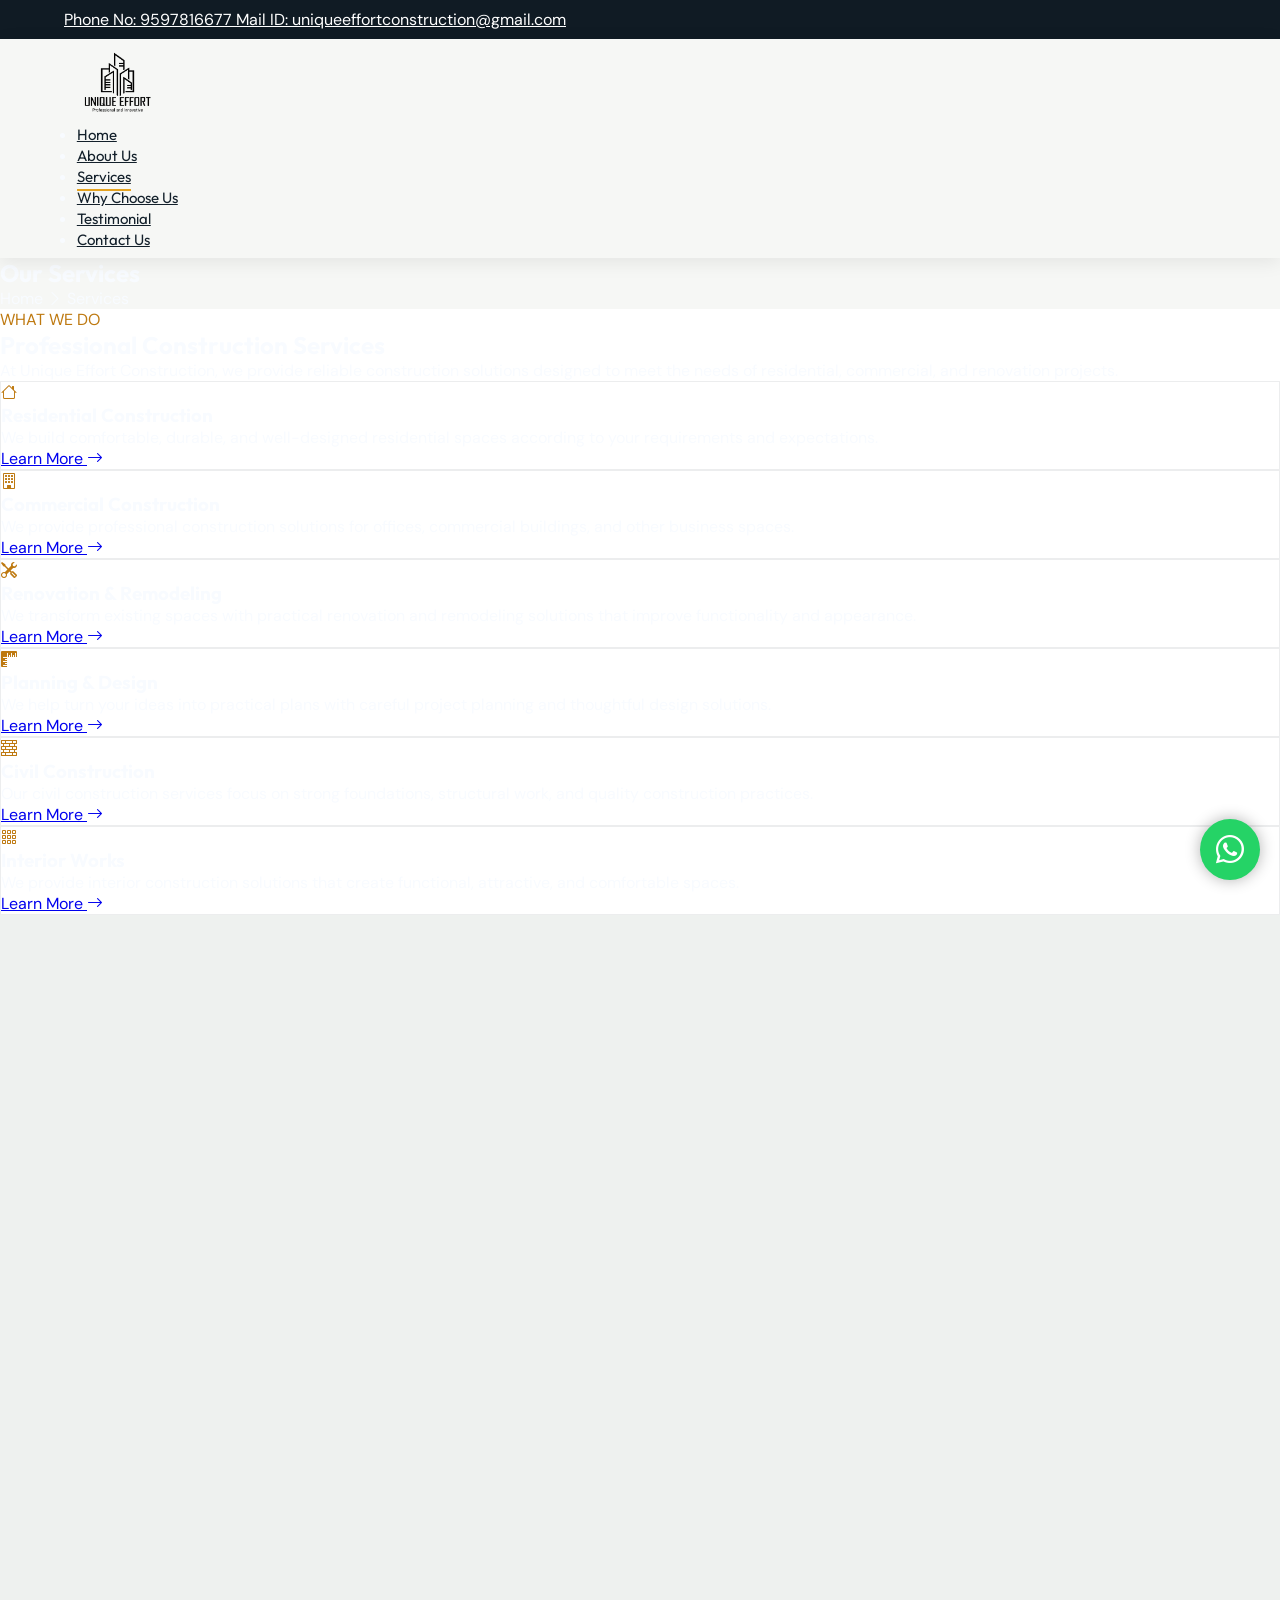
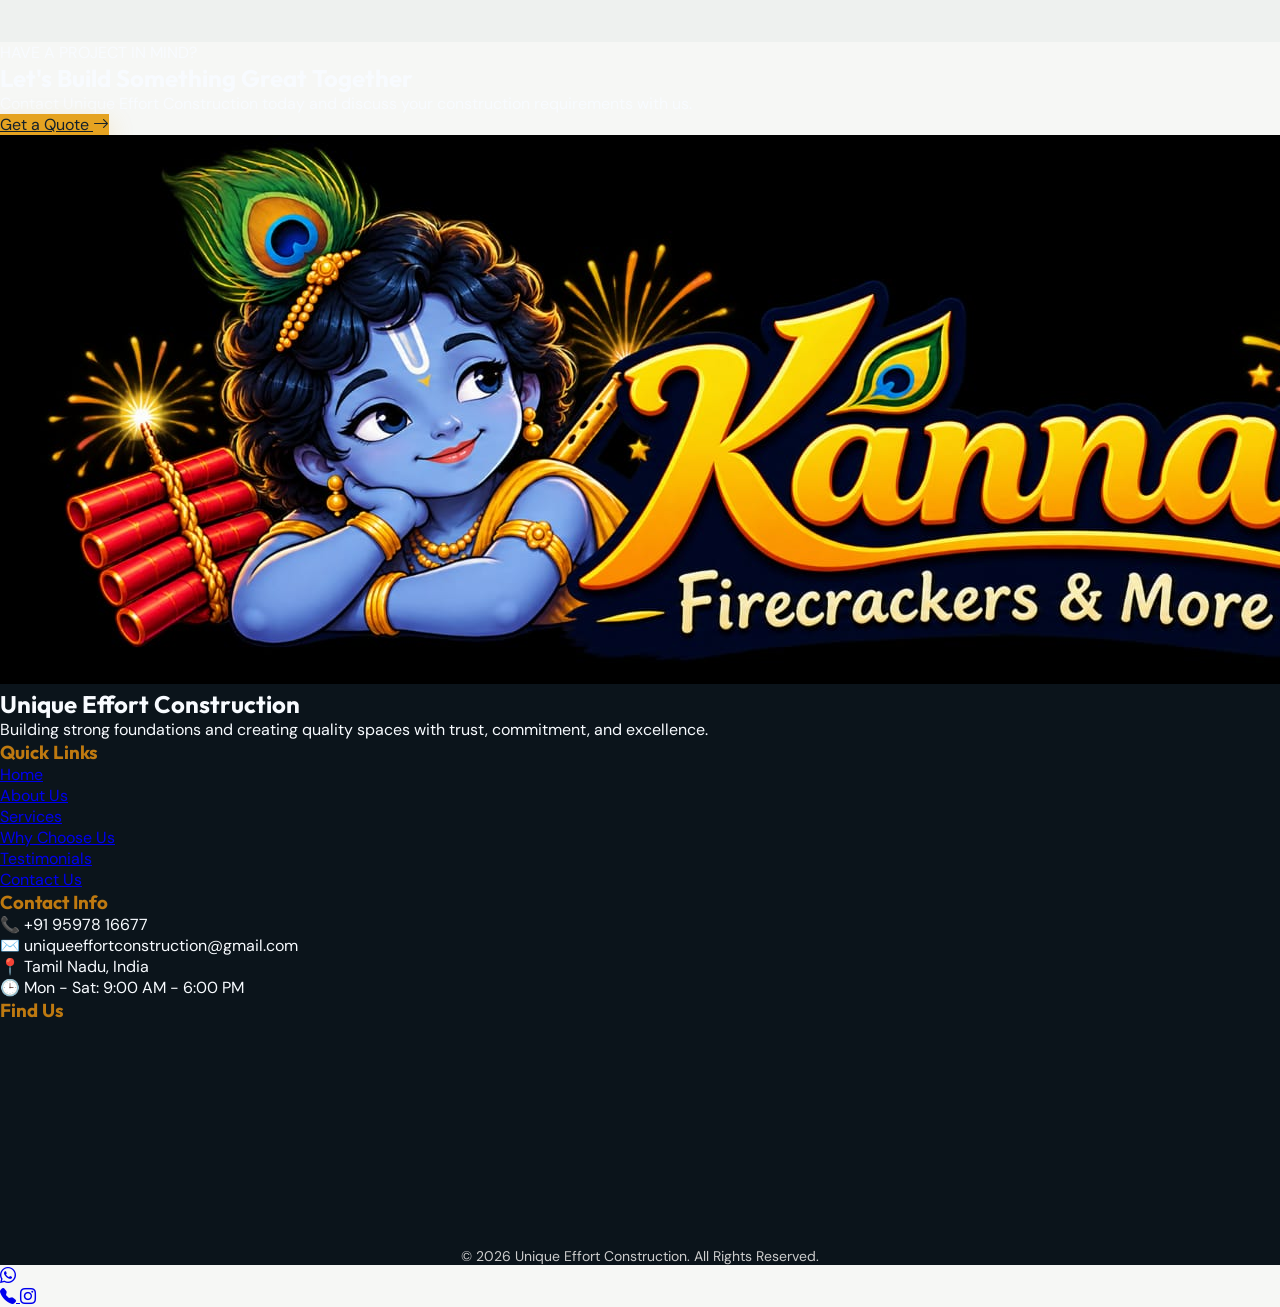
<file: services.html>
<!DOCTYPE html>
<html lang="en">
<head>
    <meta charset="UTF-8">
    <meta name="viewport" content="width=device-width, initial-scale=1.0">
    <title>Services |Unique Effort Construction</title>
    <link rel="stylesheet"
      href="https://cdn.jsdelivr.net/npm/bootstrap-icons@1.11.3/font/bootstrap-icons.min.css">
    <link rel="stylesheet" href="style.css">
    <link rel="stylesheet" href="effects.css">
</head>
<body>
    
<!-- =========================
     TOP HEADER
========================== -->

<header class="header">
    <div class="header-container">
        <a href="tel:9597816677">
            Phone No: 9597816677
        </a>

        <a href="mailto:uniqueeffortconstruction@gmail.com">
            Mail ID: uniqueeffortconstruction@gmail.com
        </a>
    </div>
</header>


<!-- =========================
     NAVBAR
========================== -->

<nav class="navbar">

    <div class="logo">
        <img src="logo.png" alt="Unique Effort Construction Logo">
    </div>

    <ul class="nav-menu">

        <li>
            <a class="nav-link " href="index.html">
                Home
            </a>
        </li>

        <li>
            <a class="nav-link " href="about.html">
                About Us
            </a>
        </li>

        <li>
            <a class="nav-link active" href="services.html">
                Services
            </a>
        </li>

        <li>
            <a class="nav-link" href="choose.html">
                Why Choose Us
            </a>
        </li>

        <li>
            <a class="nav-link" href="testimonial.html">
                Testimonial
            </a>
        </li>

        <li>
            <a class="nav-link" href="contact.html">
                Contact Us
            </a>
        </li>

    </ul>
    

</nav>
<!-- =========================
     SERVICES BANNER
========================== -->

<section class="services-banner">

    <div class="services-banner-content">
        <h1>Our Services</h1>

        <p>
            Home
            <i class="bi bi-chevron-right"></i>
            Services
        </p>
    </div>

</section>


<!-- =========================
     SERVICES INTRO
========================== -->

<section class="services-intro">

    <span>WHAT WE DO</span>

    <h2>Professional Construction Services</h2>

    <p>
        At Unique Effort Construction, we provide reliable
        construction solutions designed to meet the needs of
        residential, commercial, and renovation projects.
    </p>

</section>


<!-- =========================
     SERVICES CARDS
========================== -->

<section class="services-list">

    <div class="service-container">

        <div class="service-card">

            <div class="service-icon">
                <i class="bi bi-house"></i>
            </div>

            <h3>Residential Construction</h3>

            <p>
                We build comfortable, durable, and well-designed
                residential spaces according to your requirements
                and expectations.
            </p>

            <a href="#contact">
                Learn More
                <i class="bi bi-arrow-right"></i>
            </a>

        </div>


        <div class="service-card">

            <div class="service-icon">
                <i class="bi bi-building"></i>
            </div>

            <h3>Commercial Construction</h3>

            <p>
                We provide professional construction solutions
                for offices, commercial buildings, and other
                business spaces.
            </p>

            <a href="#contact">
                Learn More
                <i class="bi bi-arrow-right"></i>
            </a>

        </div>


        <div class="service-card">

            <div class="service-icon">
                <i class="bi bi-tools"></i>
            </div>

            <h3>Renovation & Remodeling</h3>

            <p>
                We transform existing spaces with practical
                renovation and remodeling solutions that improve
                functionality and appearance.
            </p>

            <a href="#contact">
                Learn More
                <i class="bi bi-arrow-right"></i>
            </a>

        </div>


        <div class="service-card">

            <div class="service-icon">
                <i class="bi bi-rulers"></i>
            </div>

            <h3>Planning & Design</h3>

            <p>
                We help turn your ideas into practical plans
                with careful project planning and thoughtful
                design solutions.
            </p>

            <a href="#contact">
                Learn More
                <i class="bi bi-arrow-right"></i>
            </a>

        </div>


        <div class="service-card">

            <div class="service-icon">
                <i class="bi bi-bricks"></i>
            </div>

            <h3>Civil Construction</h3>

            <p>
                Our civil construction services focus on strong
                foundations, structural work, and quality
                construction practices.
            </p>

            <a href="#contact">
                Learn More
                <i class="bi bi-arrow-right"></i>
            </a>

        </div>


        <div class="service-card">

            <div class="service-icon">
                <i class="bi bi-grid-3x3-gap"></i>
            </div>

            <h3>Interior Works</h3>

            <p>
                We provide interior construction solutions that
                create functional, attractive, and comfortable
                spaces.
            </p>

            <a href="#contact">
                Learn More
                <i class="bi bi-arrow-right"></i>
            </a>

        </div>

    </div>

</section>


<!-- =========================
     WHY OUR SERVICES
========================== -->

<section class="service-benefits">

    <div class="benefits-content">

        <span>WHY OUR SERVICES</span>

        <h2>Quality Solutions For Every Project</h2>

        <p>
            We understand that every construction project is
            different. That's why we focus on understanding
            your requirements and providing solutions that
            match your project needs.
        </p>


        <div class="benefit-item">

            <div class="benefit-icon">
                <i class="bi bi-check-lg"></i>
            </div>

            <div>
                <h3>Quality Workmanship</h3>

                <p>
                    We maintain quality throughout every
                    stage of the construction process.
                </p>
            </div>

        </div>


        <div class="benefit-item">

            <div class="benefit-icon">
                <i class="bi bi-clock-history"></i>
            </div>

            <div>
                <h3>Timely Execution</h3>

                <p>
                    We carefully plan our work to ensure
                    smooth and efficient project execution.
                </p>
            </div>

        </div>


        <div class="benefit-item">

            <div class="benefit-icon">
                <i class="bi bi-people"></i>
            </div>

            <div>
                <h3>Professional Team</h3>

                <p>
                    Our team works with professionalism,
                    commitment, and attention to detail.
                </p>
            </div>

        </div>

    </div>


    <div class="benefits-image">

        <img src="services-main.jpg"
             alt="Unique Effort Construction Services">

    </div>

</section>


<!-- =========================
     CALL TO ACTION
========================== -->

<section class="services-cta">

    <span>HAVE A PROJECT IN MIND?</span>

    <h2>Let's Build Something Great Together</h2>

    <p>
        Contact Unique Effort Construction today and
        discuss your construction requirements with us.
    </p>

    <a href="contact.html" class="cta-btn">
        Get a Quote
        <i class="bi bi-arrow-right"></i>
    </a>

</section>
<!-- Footer -->
<footer class="footer">

    <div class="footer-container">

        <!-- Logo / About -->
        <div class="footer-box footer-about">

            <div class="footer-brand">
                <img src="logo.jpeg" alt="Unique Effort Construction Logo">
                <h2>Unique Effort Construction</h2>
            </div>

            <p>
                Building strong foundations and creating quality spaces
                with trust, commitment, and excellence.
            </p>

        </div>


        <!-- Quick Links -->
        <div class="footer-box">

            <h3>Quick Links</h3>

            <ul>
                <li><a href="index.html">Home</a></li>
                <li><a href="about.html">About Us</a></li>
                <li><a href="services.html">Services</a></li>
                <li><a href="choose.html">Why Choose Us</a></li>
                <li><a href="testimonial.html">Testimonials</a></li>
                <li><a href="contact.html">Contact Us</a></li>
            </ul>

        </div>


        <!-- Contact Info -->
        <div class="footer-box">

            <h3>Contact Info</h3>

            <p>📞 +91 95978 16677</p>

            <p>✉️ uniqueeffortconstruction@gmail.com</p>

            <p>📍 Tamil Nadu, India</p>

            <p>🕒 Mon - Sat: 9:00 AM - 6:00 PM</p>

        </div>


        <!-- Map -->
        <div class="footer-box footer-map">

            <h3>Find Us</h3>

            <iframe
                src="https://www.google.com/maps?q=Tamil%20Nadu%20India&output=embed"
                width="100%"
                height="200"
                style="border:0;"
                allowfullscreen=""
                loading="lazy">
            </iframe>

        </div>

    </div>


    <!-- Copyright -->

    <div class="footer-bottom">

        <p>
            © 2026 Unique Effort Construction. All Rights Reserved.
        </p>

    </div>

</footer>
<a href="https://wa.me/919597816677?text=Hi%20Unique%20Effort%20Construction%2C%20I%20would%20like%20to%20know%20more%20about%20your%20services."
   class="whatsapp-btn"
   target="_blank"
   aria-label="Chat on WhatsApp">
    <i class="bi bi-whatsapp"></i>
</a>
<div class="quick-contact">

    <a href="tel:+919597816677"
       class="quick-btn call-float"
       aria-label="Call us">
        <i class="bi bi-telephone-fill"></i>
    </a>

    <a href="https://www.instagram.com/your_instagram_username/"
       target="_blank"
       class="quick-btn insta-float"
       aria-label="Follow us on Instagram">
        <i class="bi bi-instagram"></i>
    </a>

    <a href="https://wa.me/919597816677"
       target="_blank"
       class="quick-btn whatsapp-float"
       aria-label="Chat on WhatsApp">
        <i class="bi bi-whatsapp"></i>
    </a>

</div>
</body>
</html>
</file>
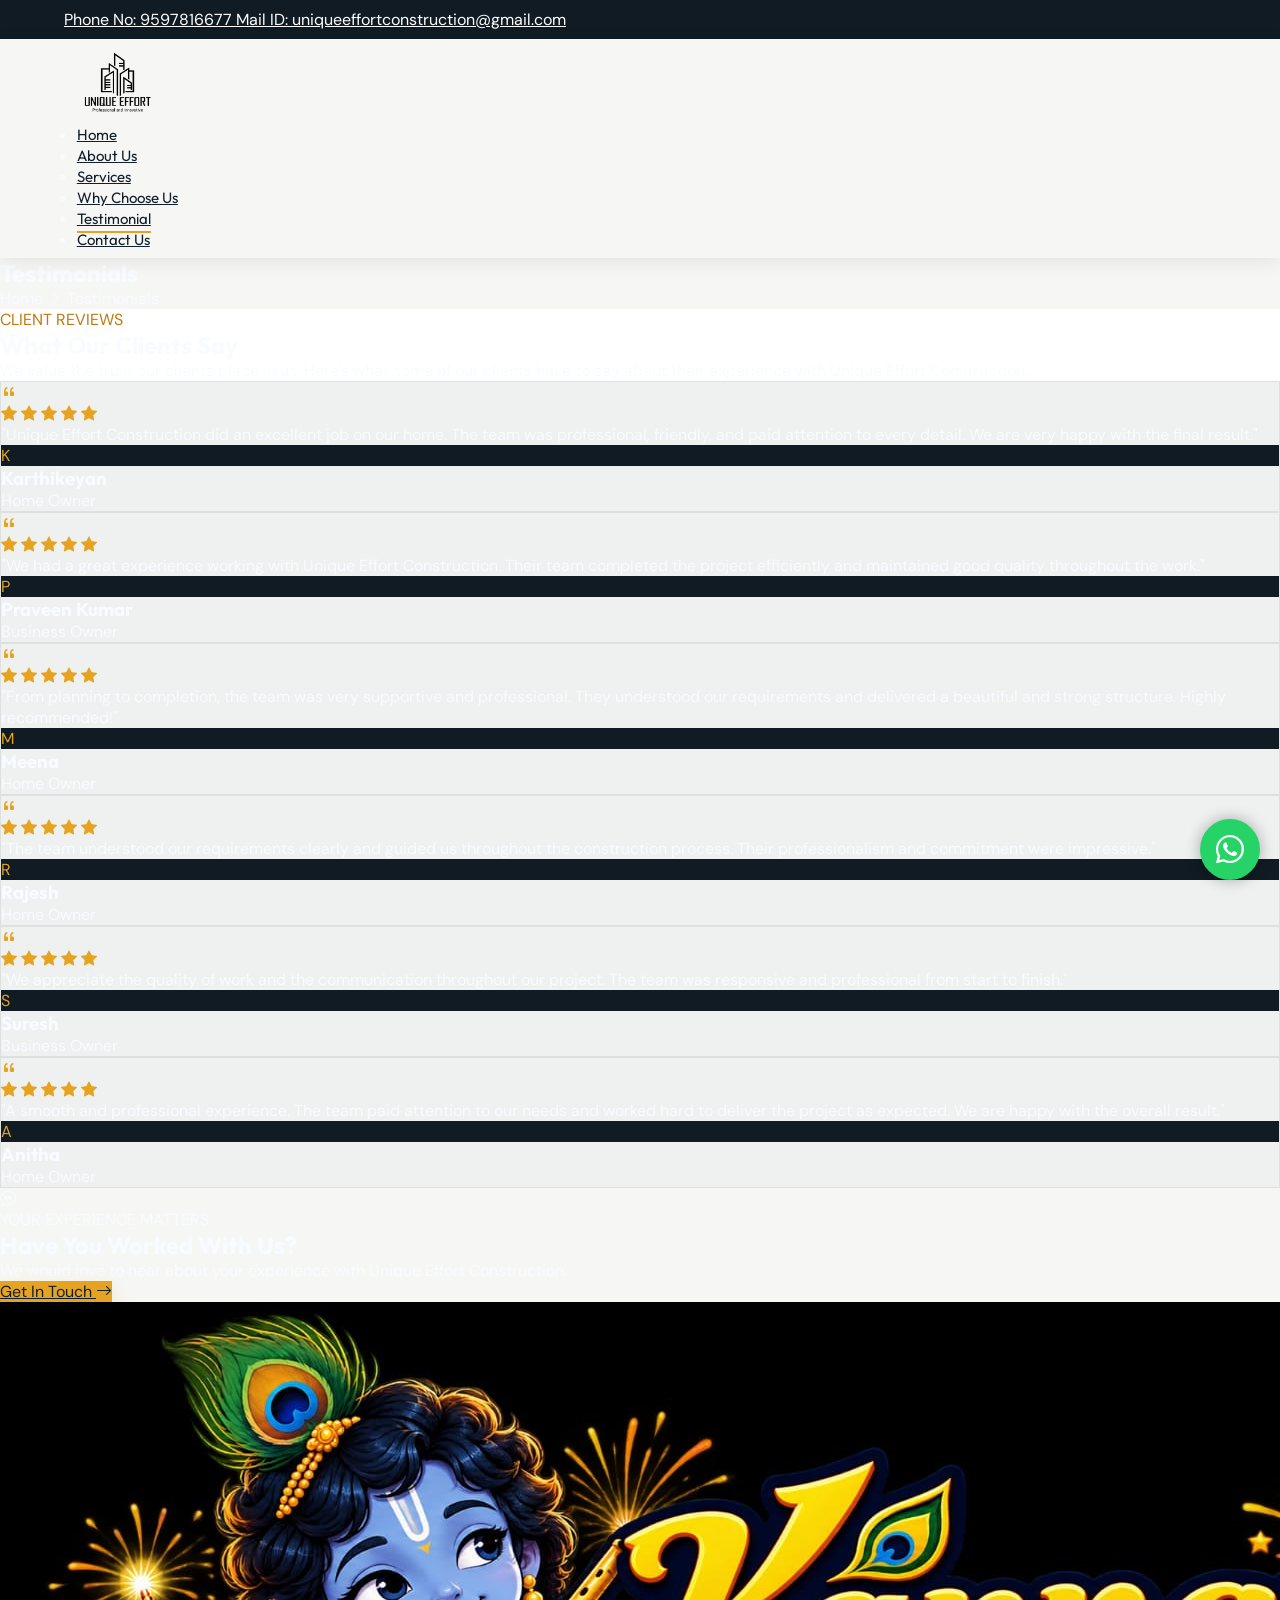
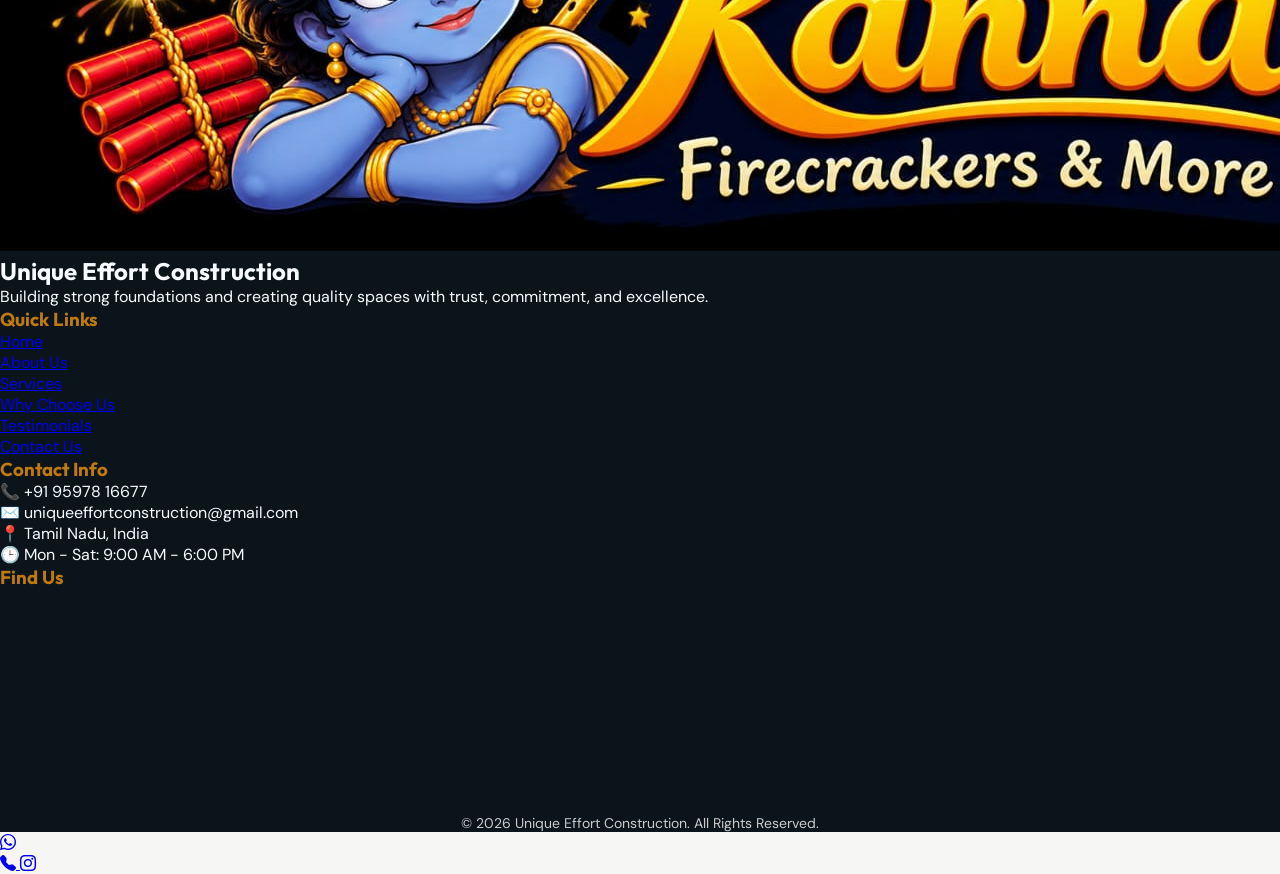
<file: testimonial.html>
<!DOCTYPE html>
<html lang="en">
<head>
    <meta charset="UTF-8">
    <meta name="viewport" content="width=device-width, initial-scale=1.0">
    <title>Testimonial |Unique Effort Construction</title>
    <link rel="stylesheet"
      href="https://cdn.jsdelivr.net/npm/bootstrap-icons@1.11.3/font/bootstrap-icons.min.css">
    <link rel="stylesheet" href="style.css">
    <link rel="stylesheet" href="effects.css">
</head>
<body>
    
<!-- =========================
     TOP HEADER
========================== -->

<header class="header">
    <div class="header-container">
        <a href="tel:9597816677">
            Phone No: 9597816677
        </a>

        <a href="mailto:uniqueeffortconstruction@gmail.com">
            Mail ID: uniqueeffortconstruction@gmail.com
        </a>
    </div>
</header>


<!-- =========================
     NAVBAR
========================== -->

<nav class="navbar">

    <div class="logo">
        <img src="logo.png" alt="Unique Effort Construction Logo">
    </div>

    <ul class="nav-menu">

        <li>
            <a class="nav-link " href="index.html">
                Home
            </a>
        </li>

        <li>
            <a class="nav-link " href="about.html">
                About Us
            </a>
        </li>

        <li>
            <a class="nav-link" href="services.html">
                Services
            </a>
        </li>

        <li>
            <a class="nav-link" href="choose.html">
                Why Choose Us
            </a>
        </li>

        <li>
            <a class="nav-link active" href="testimonial.html">
                Testimonial
            </a>
        </li>

        <li>
            <a class="nav-link" href="contact.html">
                Contact Us
            </a>
        </li>

    </ul>
    

</nav>
<!-- =========================
     TESTIMONIALS BANNER
========================== -->

<section class="testimonials-banner">

    <div class="testimonials-banner-content">

        <h1>Testimonials</h1>

        <p>
            Home
            <i class="bi bi-chevron-right"></i>
            Testimonials
        </p>

    </div>

</section>


<!-- =========================
     TESTIMONIAL INTRO
========================== -->

<section class="testimonials-intro">

    <span>CLIENT REVIEWS</span>

    <h2>What Our Clients Say</h2>

    <p>
        We value the trust our clients place in us.
        Here's what some of our clients have to say
        about their experience with Unique Effort Construction.
    </p>

</section>


<!-- =========================
     TESTIMONIAL CARDS
========================== -->

<section class="testimonials-list">

    <div class="testimonial-container">


        <!-- Testimonial 1 -->

        <div class="testimonial-card">

            <div class="quote-icon">
                <i class="bi bi-quote"></i>
            </div>

            <div class="stars">
                <i class="bi bi-star-fill"></i>
                <i class="bi bi-star-fill"></i>
                <i class="bi bi-star-fill"></i>
                <i class="bi bi-star-fill"></i>
                <i class="bi bi-star-fill"></i>
            </div>

            <p class="review">
                "Unique Effort Construction did an excellent job
                on our home. The team was professional, friendly,
                and paid attention to every detail. We are very
                happy with the final result."
            </p>

            <div class="client">

                <div class="client-icon">
                    K
                </div>

                <div>
                    <h3>Karthikeyan</h3>
                    <span>Home Owner</span>
                </div>

            </div>

        </div>


        <!-- Testimonial 2 -->

        <div class="testimonial-card">

            <div class="quote-icon">
                <i class="bi bi-quote"></i>
            </div>

            <div class="stars">
                <i class="bi bi-star-fill"></i>
                <i class="bi bi-star-fill"></i>
                <i class="bi bi-star-fill"></i>
                <i class="bi bi-star-fill"></i>
                <i class="bi bi-star-fill"></i>
            </div>

            <p class="review">
                "We had a great experience working with Unique
                Effort Construction. Their team completed the
                project efficiently and maintained good quality
                throughout the work."
            </p>

            <div class="client">

                <div class="client-icon">
                    P
                </div>

                <div>
                    <h3>Praveen Kumar</h3>
                    <span>Business Owner</span>
                </div>

            </div>

        </div>


        <!-- Testimonial 3 -->

        <div class="testimonial-card">

            <div class="quote-icon">
                <i class="bi bi-quote"></i>
            </div>

            <div class="stars">
                <i class="bi bi-star-fill"></i>
                <i class="bi bi-star-fill"></i>
                <i class="bi bi-star-fill"></i>
                <i class="bi bi-star-fill"></i>
                <i class="bi bi-star-fill"></i>
            </div>

            <p class="review">
                "From planning to completion, the team was very
                supportive and professional. They understood our
                requirements and delivered a beautiful and strong
                structure. Highly recommended!"
            </p>

            <div class="client">

                <div class="client-icon">
                    M
                </div>

                <div>
                    <h3>Meena</h3>
                    <span>Home Owner</span>
                </div>

            </div>

        </div>


        <!-- Testimonial 4 -->

        <div class="testimonial-card">

            <div class="quote-icon">
                <i class="bi bi-quote"></i>
            </div>

            <div class="stars">
                <i class="bi bi-star-fill"></i>
                <i class="bi bi-star-fill"></i>
                <i class="bi bi-star-fill"></i>
                <i class="bi bi-star-fill"></i>
                <i class="bi bi-star-fill"></i>
            </div>

            <p class="review">
                "The team understood our requirements clearly
                and guided us throughout the construction process.
                Their professionalism and commitment were
                impressive."
            </p>

            <div class="client">

                <div class="client-icon">
                    R
                </div>

                <div>
                    <h3>Rajesh</h3>
                    <span>Home Owner</span>
                </div>

            </div>

        </div>


        <!-- Testimonial 5 -->

        <div class="testimonial-card">

            <div class="quote-icon">
                <i class="bi bi-quote"></i>
            </div>

            <div class="stars">
                <i class="bi bi-star-fill"></i>
                <i class="bi bi-star-fill"></i>
                <i class="bi bi-star-fill"></i>
                <i class="bi bi-star-fill"></i>
                <i class="bi bi-star-fill"></i>
            </div>

            <p class="review">
                "We appreciate the quality of work and the
                communication throughout our project. The team
                was responsive and professional from start to
                finish."
            </p>

            <div class="client">

                <div class="client-icon">
                    S
                </div>

                <div>
                    <h3>Suresh</h3>
                    <span>Business Owner</span>
                </div>

            </div>

        </div>


        <!-- Testimonial 6 -->

        <div class="testimonial-card">

            <div class="quote-icon">
                <i class="bi bi-quote"></i>
            </div>

            <div class="stars">
                <i class="bi bi-star-fill"></i>
                <i class="bi bi-star-fill"></i>
                <i class="bi bi-star-fill"></i>
                <i class="bi bi-star-fill"></i>
                <i class="bi bi-star-fill"></i>
            </div>

            <p class="review">
                "A smooth and professional experience. The team
                paid attention to our needs and worked hard to
                deliver the project as expected. We are happy
                with the overall result."
            </p>

            <div class="client">

                <div class="client-icon">
                    A
                </div>

                <div>
                    <h3>Anitha</h3>
                    <span>Home Owner</span>
                </div>

            </div>

        </div>

    </div>

</section>


<!-- =========================
     REVIEW CTA
========================== -->

<section class="review-cta">

    <div class="review-cta-icon">
        <i class="bi bi-chat-quote"></i>
    </div>

    <span>YOUR EXPERIENCE MATTERS</span>

    <h2>Have You Worked With Us?</h2>

    <p>
        We would love to hear about your experience with
        Unique Effort Construction.
    </p>

    <a href="contact.html" class="review-btn">
        Get In Touch
        <i class="bi bi-arrow-right"></i>
    </a>

</section>

<!-- Footer -->
<footer class="footer">

    <div class="footer-container">

        <!-- Logo / About -->
        <div class="footer-box footer-about">

            <div class="footer-brand">
                <img src="logo.jpeg" alt="Unique Effort Construction Logo">
                <h2>Unique Effort Construction</h2>
            </div>

            <p>
                Building strong foundations and creating quality spaces
                with trust, commitment, and excellence.
            </p>

        </div>


        <!-- Quick Links -->
        <div class="footer-box">

            <h3>Quick Links</h3>

            <ul>
                <li><a href="index.html">Home</a></li>
                <li><a href="about.html">About Us</a></li>
                <li><a href="services.html">Services</a></li>
                <li><a href="choose.html">Why Choose Us</a></li>
                <li><a href="testimonial.html">Testimonials</a></li>
                <li><a href="contact.html">Contact Us</a></li>
            </ul>

        </div>


        <!-- Contact Info -->
        <div class="footer-box">

            <h3>Contact Info</h3>

            <p>📞 +91 95978 16677</p>

            <p>✉️ uniqueeffortconstruction@gmail.com</p>

            <p>📍 Tamil Nadu, India</p>

            <p>🕒 Mon - Sat: 9:00 AM - 6:00 PM</p>

        </div>


        <!-- Map -->
        <div class="footer-box footer-map">

            <h3>Find Us</h3>

            <iframe
                src="https://www.google.com/maps?q=Tamil%20Nadu%20India&output=embed"
                width="100%"
                height="200"
                style="border:0;"
                allowfullscreen=""
                loading="lazy">
            </iframe>

        </div>

    </div>


    <!-- Copyright -->

    <div class="footer-bottom">

        <p>
            © 2026 Unique Effort Construction. All Rights Reserved.
        </p>

    </div>

</footer>
<a href="https://wa.me/919597816677?text=Hi%20Unique%20Effort%20Construction%2C%20I%20would%20like%20to%20know%20more%20about%20your%20services."
   class="whatsapp-btn"
   target="_blank"
   aria-label="Chat on WhatsApp">
    <i class="bi bi-whatsapp"></i>
</a>
<div class="quick-contact">

    <a href="tel:+919597816677"
       class="quick-btn call-float"
       aria-label="Call us">
        <i class="bi bi-telephone-fill"></i>
    </a>

    <a href="https://www.instagram.com/your_instagram_username/"
       target="_blank"
       class="quick-btn insta-float"
       aria-label="Follow us on Instagram">
        <i class="bi bi-instagram"></i>
    </a>

    <a href="https://wa.me/919597816677"
       target="_blank"
       class="quick-btn whatsapp-float"
       aria-label="Chat on WhatsApp">
        <i class="bi bi-whatsapp"></i>
    </a>

</div>


</body>
</html>
</file>
<file: style.css>
/* Reset */
* {
  margin: 0;
  padding: 0;
  box-sizing: border-box;
}

/* Fonts & Colors */
body {
  font-family: 'Segoe UI', sans-serif;
  background: #07152e; /* Night sky base */
  color: #f8fbff;
}

/* Top Header */
.top-header {
  background: #ff8a24;
  color: #fff;
  padding: 5px 0;
  font-size: 14px;
}
.top-header .container {
  display: flex;
  justify-content: space-between;
  align-items: center;
}
.top-header a {
  color: #fff;
  margin-left: 10px;
  text-decoration: none;
  transition: color 0.3s, transform 0.3s;
}
.top-header a:hover {
  color: #f7c95c;
  transform: scale(1.1);
}

/* Navbar */
.site-header {
  background: rgba(255, 255, 255, 0.1);
  backdrop-filter: blur(10px);
  padding: 10px 20px;
  position: sticky;
  top: 0;
  z-index: 1000;
}
.nav {
  display: flex;
  justify-content: space-between;
  align-items: center;
}
.nav .brand {
  font-size: 20px;
  font-weight: bold;
  color: #f7c95c;
  text-decoration: none;
}
.nav-links a {
  margin: 0 10px;
  color: #f8fbff;
  text-decoration: none;
  transition: color 0.3s;
}
.nav-links a:hover,
.nav-links a.active {
  color: #ff4f8c;
}

/* Offer Ticker */
.offer-ticker {
  overflow: hidden;
  padding: 10px 0;
  border-top: 1px solid rgba(247, 201, 92, 0.18);
  border-bottom: 1px solid rgba(247, 201, 92, 0.18);
  background: #091a37;
  white-space: nowrap;
}
.ticker-track {
  display: inline-flex;
  gap: 80px;
  min-width: 100%;
  animation: ticker 22s linear infinite;
}
.ticker-track span {
  font-size: 12px;
  font-weight: 700;
}
.ticker-track i {
  margin-right: 7px;
  color: #ff8a24;
}
@keyframes ticker {
  from { transform: translateX(0); }
  to { transform: translateX(-50%); }
}

/* Hero Slider */
.hero-slider {
  position: relative;
  width: 100%;
  height: 80vh;
  overflow: hidden;
}
.slides {
  display: flex;
  width: 300%;
  animation: autoSlide 30s infinite;
}
.slide {
  position: relative;
  width: 33.3333%;
  flex-shrink: 0;
}
.slide img {
  width: 100%;
  height: 80vh;
  object-fit: cover;
}
.slide-overlay {
  position: absolute;
  top: 0; left: 0;
  width: 100%; height: 100%;
  background: rgba(0,0,0,0.4);
}
.slide-content {
  position: absolute;
  top: 50%; left: 10%;
  transform: translateY(-50%);
  color: #fff;
}
.slide-content h1 {
  font-size: 48px;
  color: #f7c95c;
}
.slide-content h1 span {
  color: #ff4f8c;
}
.hero-buttons a {
  display: inline-block;
  margin-top: 15px;
  padding: 10px 20px;
  border-radius: 5px;
  text-decoration: none;
  font-weight: bold;
}
.primary-button {
  background: #ff8a24;
  color: #fff;
}
.secondary-button {
  background: transparent;
  border: 2px solid #fff;
  color: #fff;
}
.primary-button, .secondary-button {
  transition: transform 0.2s, box-shadow 0.3s;
}
.primary-button:hover, .secondary-button:hover,
.primary-button:active, .secondary-button:active {
  transform: scale(1.05);
  box-shadow: 0 0 15px rgba(255,200,100,0.7);
}
@keyframes autoSlide {
  0%   { transform: translateX(0%); }
  20%  { transform: translateX(0%); }
  25%  { transform: translateX(-33.3333%); }
  45%  { transform: translateX(-33.3333%); }
  50%  { transform: translateX(-66.6666%); }
  70%  { transform: translateX(-66.6666%); }
  75%  { transform: translateX(0%); }
  95%  { transform: translateX(0%); }
  100% { transform: translateX(0%); }
}

/* Section Titles */
.section-title {
  font-size: 36px;
  color: #f7c95c;
  margin-bottom: 30px;
  text-align: center;
  animation: glowText 3s infinite alternate;
}
@keyframes glowText {
  from { text-shadow: 0 0 3px #ff8a24; }
  to { text-shadow: 0 0 8px #ff4f8c; }
}

/* Featured Section */
.featured {
  padding: 40px 20px;
  text-align: center;
}
.featured-grid {
  display: grid;
  grid-template-columns: repeat(auto-fit, minmax(250px, 1fr));
  gap: 25px;
}
.featured-card {
  background: rgba(255,255,255,0.05);
  backdrop-filter: blur(10px);
  border-radius: 12px;
  padding: 20px;
  transition: transform 0.3s, box-shadow 0.3s;
  min-height: 280px;
  display: flex;
  flex-direction: column;
  justify-content: space-between;
}
.featured-card img {
  width: 100%;
  border-radius: 10px;
  margin-bottom: 15px;
}
.featured-card:hover {
  transform: translateY(-5px);
  box-shadow: 0 0 20px rgba(255,200,100,0.7);
}
.featured-card h2, .featured-card p {
  text-align: center;
}

.featured-card {
  position: relative;
}

.offer-tag {
  position: absolute;
  top: 15px;
  left: 15px;

  background: #ff3b30;
  color: white;

  padding: 6px 12px;
  border-radius: 20px;

  font-size: 13px;
  font-weight: bold;
  z-index: 2;
}

.price {
  margin: 15px 0;
  display: flex;
  align-items: center;
  gap: 10px;
}

.old-price {
  color: #888;
  text-decoration: line-through;
  font-size: 16px;
}

.new-price {
  color: #ff4f8c;
  font-size: 24px;
  font-weight: bold;
}
.featured-card {
  position: relative;
}

/* Price */
.price {
  display: flex;
  justify-content: center;
  align-items: center;
  gap: 10px;
  margin: 12px 0;
}

.old-price {
  color: #999;
  font-size: 15px;
  text-decoration: line-through;
}

.new-price {
  color: #ff4f8c;
  font-size: 23px;
  font-weight: bold;
}

/* Offer tag */
.offer-tag {
  position: absolute;
  top: 15px;
  left: 15px;
  background: #ff3b30;
  color: white;
  padding: 5px 10px;
  border-radius: 15px;
  font-size: 12px;
  font-weight: bold;
  z-index: 2;
}

/* Shopping cart */
.cart-button {
  width: 42px;
  height: 42px;
  margin: 5px auto 0;

  display: flex;
  align-items: center;
  justify-content: center;

  background: #ff8a24;
  color: white;
  border-radius: 50%;

  text-decoration: none;
  font-size: 20px;

  transition: transform 0.25s, box-shadow 0.25s;
}

.cart-button:hover {
  transform: scale(1.12);
  box-shadow: 0 0 15px rgba(255, 200, 100, 0.7);
}

/* Why Choose Us */
.why-us {
  padding: 40px 20px;
  text-align: center;
}
.why-grid {
  display: grid;
  grid-template-columns: repeat(auto-fit, minmax(220px, 1fr));
  gap: 25px;
}
.why-card {
  background: rgba(255,255,255,0.05);
  border-radius: 12px;
  padding: 20px;
  color: #fff;
  transition: transform 0.3s, box-shadow 0.3s;
}
.why-card i {
  font-size: 40px;
  color: #ff8a24;
  margin-bottom: 10px;
}
.why-card:hover {
  transform: translateY(-5px);
  box-shadow: 0 0 20px rgba(255,200,100,0.7);
}
.why-card h2, .why-card p {
  text-align: center;
}

/* Categories Carousel */
.category-carousel {
  overflow: hidden;
  position: relative;
  width: 100%;
}
.category-track {
  display: flex;
  gap: 20px;
  animation: scrollCategories 40s linear infinite;
}
.category-card {
  flex: 0 0 180px;
  background: rgba(255,255,255,0.05);
  backdrop-filter: blur(10px);
  border-radius: 12px;
  padding: 10px;
  text-align: center;
  transition: transform 0.3s, box-shadow 0.3s;
}
.category-card img {
  width: 100%;
  border-radius: 8px;
  margin-bottom: 8px;
}
.category-card h2 {
  font-size: 14px;
  color: #ff8a24;
}
.category-card:hover {
  transform: scale(1.05);
  box-shadow: 0 0 15px rgba(255,200,100,0.7);
}
@keyframes scrollCategories {
  0% { transform: translateX(0); }
  100% { transform: translateX(-50%); }
}

/* Footer */
.site-footer {
  background: #0a1a33;
  color: #fff;
  padding: 30px 20px;
  margin-top: 40px;
}
.footer-content {
  display: flex;
  flex-wrap: wrap;
  justify-content: space-between;
  gap: 30px;
}
.footer-links a {
  display: block;
  color: #f7c95c;
  text-decoration: none;
  margin-bottom: 8px;
}
.footer-social a {
  margin: 0 8px;
  color: #ff8a24;
  font-size: 20px;
  transition: color 0.3s, transform 0.3s;
}
.footer-social a:hover {
  color: #f7c95c;
  transform: scale(1.2);
}
.footer-map iframe {
  width: 100%;
  border-radius: 10px;
}
.footer-bottom {
  text-align: center;
  margin-top: 20px;
  font-size: 14px;
  color: #ccc;
}

/* Responsive Layouts */
@media (max-width: 768px) {
  .slide-content {
    left: 5%;
    font-size: 14px;
  }
  .slide-content h1 {
    font-size: 32px;
  }
  .featured-grid,
  .why-grid,
  .product-grid,
  .combo-grid,
  .deal-grid,
  .guide-grid {
    grid-template-columns: 1fr;
  }
  .contact-grid {
    flex-direction: column;
  }
}

@media (max-width: 480px) {
  .nav-links a {
    margin: 0 5px;
    font-size: 14px;
  }
  .section-title {
    font-size: 28px;
  }
  .slide-content h1 {
    font-size: 24px;
  }
}
/* About Section */
.about {
  padding: 40px 20px;
}
.about .section-title {
  font-size: 36px;
  color: #f7c95c;
  text-align: center;
  margin-bottom: 10px;
  animation: glowText 3s infinite alternate;
}
.about .section-subtitle {
  font-size: 16px;
  color: #ccc;
  text-align: center;
  margin-bottom: 30px;
}
.about-content {
  display: flex;
  flex-wrap: wrap;
  gap: 30px;
  align-items: center;
  justify-content: center;
}
.about-text {
  flex: 1;
  min-width: 280px;
}
.about-text h2 {
  color: #ff8a24;
  margin-top: 20px;
  transition: color 0.3s;
}
.about-text h2:hover {
  color: #f7c95c;
}
.about-text p {
  margin-top: 10px;
  line-height: 1.6;
  color: #f8fbff;
}
.about-image {
  flex: 1;
  min-width: 280px;
}
.about-image img {
  width: 100%;
  border-radius: 12px;
  box-shadow: 0 0 20px rgba(255, 200, 100, 0.6);
  transition: transform 0.3s;
}
.about-image img:hover {
  transform: scale(1.05);
}
/* Combo Packs Section */
.combos {
  padding: 40px 20px;
  text-align: center;
}
.combos .section-title {
  font-size: 36px;
  color: #f7c95c;
  margin-bottom: 10px;
  animation: glowText 3s infinite alternate;
}
.combos .section-subtitle {
  font-size: 16px;
  color: #ccc;
  margin-bottom: 30px;
}
.combo-grid {
  display: grid;
  grid-template-columns: repeat(auto-fit, minmax(280px, 1fr));
  gap: 25px;
}
.combo-card {
  background: linear-gradient(135deg, #ff8a24, #ff4f8c);
  color: #fff;
  border-radius: 12px;
  padding: 20px;
  transition: transform 0.3s, box-shadow 0.3s;
  min-height: 320px; /* equal height */
  display: flex;
  flex-direction: column;
  justify-content: space-between;
}
.combo-card img {
  width: 100%;
  border-radius: 10px;
  margin-bottom: 15px;
}
.combo-card h2 {
  margin-bottom: 10px;
  text-align: center;
}
.combo-card p {
  font-size: 14px;
  margin-bottom: 15px;
  text-align: center;
}
.combo-card a {
  align-self: center;
}
.combo-card:hover {
  transform: translateY(-5px);
  box-shadow: 0 0 20px rgba(255, 200, 100, 0.7);
}
.combo-card {
  position: relative;
  overflow: hidden;
  transition: transform 0.3s ease, box-shadow 0.3s ease;
}

.combo-card:hover {
  transform: translateY(-8px);
  box-shadow: 0 0 25px rgba(255, 200, 100, 0.7);
}

/* Badge */
.combo-badge {
  position: absolute;
  top: 15px;
  left: 15px;
  z-index: 3;

  padding: 6px 12px;
  border-radius: 20px;

  background: #ff8a24;
  color: #fff;

  font-size: 11px;
  font-weight: bold;
  letter-spacing: 0.5px;
}

.popular-badge {
  background: #ff4f8c;
}

.premium-badge {
  background: #f7c95c;
  color: #222;
}

/* Price */
.combo-price {
  display: flex;
  justify-content: center;
  align-items: center;
  gap: 12px;
  margin: 15px 0 5px;
}

.combo-price .old-price {
  color: #faf7f7;
  font-size: 15px;
  text-decoration: line-through;
}

.combo-price .new-price {
  color: #8d0434;
  font-size: 25px;
  font-weight: 800;
}

/* Savings */
.save-text {
  display: block;
  text-align: center;
  color: #4caf50;
  font-size: 13px;
  font-weight: bold;
  margin-bottom: 12px;
}

/* Enquire button */
.combo-button {
  display: inline-flex;
  align-items: center;
  justify-content: center;
  gap: 7px;

  padding: 9px 18px;
  margin-top: 5px;

  border-radius: 25px;

  background: #ff8a24;
  color: #fff;

  text-decoration: none;
  font-weight: bold;

  transition: transform 0.25s ease, box-shadow 0.25s ease;
}

.combo-button:hover {
  transform: scale(1.05);
  box-shadow: 0 0 15px rgba(255, 138, 36, 0.6);
}
/* Deals Section */
.deals {
  padding: 40px 20px;
  text-align: center;
}
.deals .section-title {
  font-size: 36px;
  color: #f7c95c;
  margin-bottom: 10px;
  animation: glowText 3s infinite alternate;
}
.deals .section-subtitle {
  font-size: 16px;
  color: #ccc;
  margin-bottom: 30px;
}
.deal-grid {
  display: grid;
  grid-template-columns: repeat(auto-fit, minmax(280px, 1fr));
  gap: 25px;
}
.deal-card {
  background: rgba(255,255,255,0.05);
  backdrop-filter: blur(10px);
  border-radius: 12px;
  padding: 20px;
  color: #fff;
  position: relative;
  transition: transform 0.3s, box-shadow 0.3s;
  min-height: 280px;
  display: flex;
  flex-direction: column;
  justify-content: space-between;
}
.deal-card:hover {
  transform: translateY(-5px);
  box-shadow: 0 0 20px rgba(255, 200, 100, 0.7);
}
.deal-icon {
  font-size: 40px;
  color: #ff8a24;
  margin-bottom: 10px;
  text-align: center;
}
.deal-badge {
  display: inline-block;
  background: #ff4f8c;
  color: #fff;
  font-weight: bold;
  padding: 5px 10px;
  border-radius: 5px;
  margin: 10px auto;
  animation: pulseBadge 2s infinite;
}
@keyframes pulseBadge {
  0% { transform: scale(1); opacity: 1; }
  50% { transform: scale(1.1); opacity: 0.8; }
  100% { transform: scale(1); opacity: 1; }
}
.deal-card h2, .deal-card p {
  text-align: center;
}
.deal-card a {
  align-self: center;
}
/* Firework Guide Section */
.guide {
  padding: 40px 20px;
  text-align: center;
}
.guide .section-title {
  font-size: 36px;
  color: #f7c95c;
  margin-bottom: 10px;
  animation: glowText 3s infinite alternate;
}
.guide .section-subtitle {
  font-size: 16px;
  color: #ccc;
  margin-bottom: 30px;
}
.guide-grid {
  display: grid;
  grid-template-columns: repeat(auto-fit, minmax(250px, 1fr));
  gap: 25px;
}
.guide-card {
  background: rgba(255,255,255,0.08);
  backdrop-filter: blur(12px);
  border-radius: 14px;
  padding: 25px;
  color: #fff;
  transition: transform 0.3s, box-shadow 0.3s;
  min-height: 240px;
  display: flex;
  flex-direction: column;
  align-items: center;
  justify-content: center;
}
.guide-card:hover {
  transform: translateY(-8px);
  box-shadow: 0 0 25px rgba(255, 200, 100, 0.8);
}
.guide-icon {
  font-size: 48px;
  color: #ff8a24;
  margin-bottom: 15px;
  background: rgba(255,255,255,0.1);
  border-radius: 50%;
  padding: 15px;
  transition: transform 0.3s, background 0.3s;
}
.guide-card:hover .guide-icon {
  transform: scale(1.1);
  background: rgba(255,255,255,0.2);
}
.guide-card h2 {
  margin-bottom: 10px;
  color: #f7c95c;
}
.guide-card p {
  font-size: 14px;
  text-align: center;
  line-height: 1.6;
}
/* Contact Section */
.contact {
  padding: 40px 20px;
}
.contact .section-title {
  font-size: 36px;
  color: #f7c95c;
  text-align: center;
  margin-bottom: 10px;
  animation: glowText 3s infinite alternate;
}
.contact .section-subtitle {
  font-size: 16px;
  color: #ccc;
  text-align: center;
  margin-bottom: 30px;
}
.contact-grid {
  display: flex;
  flex-wrap: wrap;
  gap: 30px;
}
.contact-info {
  flex: 1;
  min-width: 280px;
  color: #fff;
}
.contact-info h2 {
  color: #ff8a24;
  margin-top: 20px;
}
.contact-info a {
  color: #f7c95c;
  text-decoration: none;
  transition: color 0.3s;
}
.contact-info a:hover {
  color: #ff4f8c;
}
.contact-form {
  flex: 1;
  min-width: 280px;
}
.contact-form form {
  display: flex;
  flex-direction: column;
}
.contact-form label {
  margin-top: 10px;
  margin-bottom: 5px;
  font-weight: bold;
}
.contact-form input,
.contact-form textarea {
  padding: 10px;
  border-radius: 5px;
  border: none;
  margin-bottom: 15px;
}
.contact-form button {
  align-self: flex-start;
  background: #ff8a24;
  color: #fff;
  border: none;
  padding: 10px 20px;
  border-radius: 5px;
  font-weight: bold;
  cursor: pointer;
  transition: transform 0.2s, box-shadow 0.3s;
}
.contact-form button:hover {
  transform: scale(1.05);
  box-shadow: 0 0 15px rgba(255,200,100,0.7);
}
/* Products Section */
.products {
  padding: 40px 20px;
  text-align: center;
}
.products .section-title {
  font-size: 36px;
  color: #f7c95c;
  margin-bottom: 10px;
  animation: glowText 3s infinite alternate;
}
.products .section-subtitle {
  font-size: 16px;
  color: #ccc;
  margin-bottom: 30px;
}
.product-grid {
  display: grid;
  grid-template-columns: repeat(auto-fit, minmax(250px, 1fr));
  gap: 25px;
}
.product-card {
  background: rgba(255,255,255,0.05);
  backdrop-filter: blur(10px);
  border-radius: 12px;
  padding: 20px;
  transition: transform 0.3s, box-shadow 0.3s;
  min-height: 300px; /* equal height */
  display: flex;
  flex-direction: column;
  justify-content: space-between;
}
.product-card img {
  width: 100%;
  border-radius: 8px;
  margin-bottom: 15px;
}
.product-card h2 {
  color: #ff8a24;
  margin-bottom: 10px;
  text-align: center;
}
.product-card p {
  font-size: 14px;
  margin-bottom: 15px;
  text-align: center;
}
.product-card a {
  align-self: center;
}
.product-card:hover {
  transform: translateY(-6px);
  box-shadow: 0 0 20px rgba(255, 200, 100, 0.7);
}

.product-card {
  position: relative;
}

/* Offer Tag */
.offer-tag {
  position: absolute;
  top: 12px;
  left: 12px;
  background: #ff3b30;
  color: #fff;
  padding: 6px 12px;
  border-radius: 20px;
  font-size: 12px;
  font-weight: bold;
  z-index: 2;
}

/* Price */
.price {
  display: flex;
  justify-content: center;
  align-items: center;
  gap: 10px;
  margin: 12px 0;
}

.old-price {
  color: #999;
  font-size: 15px;
  text-decoration: line-through;
}

.new-price {
  color: #ff4f8c;
  font-size: 23px;
  font-weight: bold;
}
/* Countdown Section */
.countdown {
  padding: 40px 20px;
  text-align: center;
}
.countdown .section-title {
  font-size: 32px;
  color: #f7c95c;
  margin-bottom: 20px;
}
#timer {
  display: flex;
  justify-content: center;
  gap: 20px;
  margin-bottom: 20px;
}
#timer div {
  background: rgba(255,255,255,0.08);
  backdrop-filter: blur(10px);
  border-radius: 10px;
  padding: 15px;
  min-width: 80px;
  color: #fff;
}
#timer span {
  font-size: 28px;
  font-weight: bold;
  color: #ff8a24;
}
.booking-button {
  display: inline-block;
  background: linear-gradient(135deg, #ff8a24, #ff4f8c);
  color: #fff;
  padding: 12px 25px;
  border-radius: 8px;
  font-weight: bold;
  text-decoration: none;
  transition: transform 0.3s, box-shadow 0.3s;
}
.booking-button:hover {
  transform: scale(1.05);
  box-shadow: 0 0 20px rgba(255,200,100,0.8);
}
/* WhatsApp Floating Button */
.whatsapp-float {
  position: fixed;
  bottom: 20px;
  right: 20px;
  background: #25D366;
  color: #fff;
  font-size: 28px;
  padding: 12px 16px;
  border-radius: 50%;
  text-align: center;
  box-shadow: 0 0 15px rgba(0,0,0,0.3);
  z-index: 999;
  transition: transform 0.3s, box-shadow 0.3s;
}
.whatsapp-float:hover {
  transform: scale(1.1) rotate(5deg);
  box-shadow: 0 0 20px rgba(37, 211, 102, 0.8);
}
</file>
<file: effects.css>
@import url('https://fonts.googleapis.com/css2?family=DM+Sans:wght@400;500;600;700&family=Outfit:wght@500;600;700;800&display=swap');

:root{
  --dark:#101b24;
  --gold:#e5a321;
  --gold-deep:#be7910;
  --light:#f6f7f5;
  --ink:#13202b;
}

html{scroll-behavior:smooth;}
body{
  font-family:"DM Sans",Arial,sans-serif;
  background:var(--light);
  overflow-x:hidden;
}
h1,h2,h3,.nav-link,.hero-btn,.about-btn,.contact-btn{
  font-family:"Outfit",Arial,sans-serif;
}

/* Header and navbar */
.header{background:var(--dark);color:#fff;padding:9px 5%;}
.header a{color:#fff;transition:.3s;}
.header a:hover{color:var(--gold);}

.navbar{
  position:sticky;
  top:0;
  z-index:1000;
  min-height:86px;
  padding:8px 6%;
  box-shadow:0 4px 18px rgba(0,0,0,.08);
}
.logo img{
  height:72px;
  max-width:210px;
  object-fit:contain;
  transition:.3s;
}
.logo img:hover{transform:rotate(-2deg) scale(1.04);}

.nav-link{
  color:var(--ink);
  position:relative;
  font-size:15px;
}
.nav-link::after{
  content:"";
  width:0;
  height:2px;
  position:absolute;
  left:0;
  bottom:-5px;
  background:var(--gold);
  transition:.3s;
}
.nav-link:hover,
.nav-link.active{color:var(--ink);}
.nav-link:hover::after,
.nav-link.active::after{width:100%;}

/* Hero */
.hero{
  position:relative;
  isolation:isolate;
  min-height:min(780px,88vh);
  overflow:hidden;
  background-position:center;
}
.hero::before{
  content:"";
  position:absolute;
  inset:0;
  z-index:-1;
  background:linear-gradient(115deg,rgba(7,18,25,.82),rgba(10,27,35,.45));
}
.hero::after{
  content:"";
  position:absolute;
  width:460px;
  height:460px;
  right:-120px;
  bottom:-180px;
  z-index:-1;
  border:70px solid rgba(229,163,33,.45);
  border-radius:50%;
  animation:orbit 11s ease-in-out infinite;
}
.hero-content{animation:heroEnter .9s ease both;}
.hero-content h1{
  font-size:clamp(44px,5vw,74px);
  letter-spacing:-2px;
}
.hero-btn,.about-btn,.contact-btn,
.why-cta-btn,.cta-btn,.review-btn,.call-btn{
  background:var(--gold);
  color:var(--ink);
  border-radius:0;
  box-shadow:0 10px 25px rgba(229,163,33,.25);
  transition:.3s;
}
.hero-btn:hover,.about-btn:hover,.contact-btn:hover,
.why-cta-btn:hover,.cta-btn:hover,.review-btn:hover,.call-btn:hover{
  background:#ffc452;
  color:var(--ink);
  transform:translateY(-3px);
}

/* Cards */
.service-card,.testimonial-card,.mv-card,.value-card,
.strength-card,.process-card{
  border:1px solid rgba(19,32,43,.08);
  transition:.3s;
}
.service-card:hover,.testimonial-card:hover,.mv-card:hover,
.value-card:hover,.strength-card:hover,.process-card:hover{
  transform:translateY(-10px);
  border-color:var(--gold);
  box-shadow:0 18px 40px rgba(16,27,36,.12);
}
.service-icon{color:var(--gold-deep);transition:.3s;}
.service-card:hover .service-icon{transform:scale(1.15) rotate(-6deg);}

.about-image,.why-image,.who-image,.approach-image,
.why-main-image,.benefits-image{
  overflow:hidden;
  border-radius:12px;
}
.about-image img,.why-image img,.who-image img,.approach-image img,
.why-main-image img,.benefits-image img{
  transition:.7s;
}
.about-image:hover img,.why-image:hover img,.who-image:hover img,
.approach-image:hover img,.why-main-image:hover img,
.benefits-image:hover img{transform:scale(1.06);}

.why-icon,.contact-icon,.benefit-icon,.mv-icon,.process-icon{
  background:var(--gold);
  color:var(--ink);
  transition:.3s;
}
.why-item:hover .why-icon,.contact-item:hover .contact-icon,
.benefit-item:hover .benefit-icon{
  transform:rotate(12deg) scale(1.08);
}

.services,.who-we-are,.our-approach,.why-main,
.services-intro,.services-list,.testimonials-intro,
.contact-intro,.contact-main,.contact-map{background:#fff;}

.mission-vision,.our-strengths,.service-benefits,
.testimonials,.testimonials-list{background:#eef1ef;}

.section-title,.services-heading span,.why-content>span,
.who-content>span,.values-heading>span,.approach-content>span,
.why-intro span,.why-main-content>span,.strength-heading>span,
.process-heading>span,.services-intro span,.benefits-content>span,
.testimonials-intro span,.contact-intro span,.contact-info>span,
.map-heading>span{color:var(--gold-deep);}

.stars,.quote-icon{color:var(--gold)!important;}
.client-icon,.strength-icon,.value-icon{
  background:var(--dark);
  color:var(--gold);
}

.contact{background:radial-gradient(circle at 85% 10%,#273d4b,var(--dark) 48%);}
.contact-form{
  box-shadow:0 18px 40px rgba(16,27,36,.12);
}
.contact-form input:focus,
.contact-form textarea:focus{
  border-color:var(--gold);
  box-shadow:0 0 0 4px rgba(229,163,33,.15);
}

.footer{background:#0b141b;}
.footer-box h3,.footer-box ul li a:hover{color:var(--gold-deep);}

/* WhatsApp 
.whatsapp-btn{
  background:#25d366;
  animation:whatsappPulse 2s infinite;
}
.whatsapp-btn:hover{transform:scale(1.12) rotate(-7deg);}*/

/* Animations */
@keyframes heroEnter{
  from{opacity:0;transform:translateY(26px);}
  to{opacity:1;transform:translateY(0);}
}
@keyframes orbit{
  50%{transform:translate(-35px,-30px) scale(1.08);}
}
/*@keyframes whatsappPulse{
  0%,100%{box-shadow:0 5px 15px rgba(0,0,0,.25),0 0 0 0 rgba(37,211,102,.5);}
  60%{box-shadow:0 5px 15px rgba(0,0,0,.25),0 0 0 14px rgba(37,211,102,0);}
}*/

/* Mobile */
@media(max-width:760px){
  .navbar{
    flex-direction:column;
    align-items:center;
    gap:8px;
    padding:10px 5%;
  }
  .logo img{height:54px;}
  .nav-menu{
    display:flex;
    flex-wrap:wrap;
    justify-content:center;
    gap:8px 18px;
  }
  .nav-link{font-size:14px;}
  .hero{min-height:650px;}
  .hero::after{
    width:270px;
    height:270px;
    border-width:40px;
  }
}


.about-image,
.why-image,
.who-image,
.why-main-image,
.benefits-image,
.approach-image {
    opacity: 0;
}

.about-content,
.why-content,
.who-content,
.why-main-content,
.benefits-content,
.approach-content {
    opacity: 0;
}

/* Left side image animation */
@supports (animation-timeline: view()) {
    .about-image,
    .why-image,
    .who-image,
    .why-main-image,
    .benefits-image,
    .approach-image {
        animation: slideFromLeft linear both;
        animation-timeline: view();
        animation-range: entry 0% cover 35%;
    }

    /* Right side content animation */
    .about-content,
    .why-content,
    .who-content,
    .why-main-content,
    .benefits-content,
    .approach-content {
        animation: slideFromRight linear both;
        animation-timeline: view();
        animation-range: entry 0% cover 35%;
    }
}

@keyframes slideFromLeft {
    from {
        opacity: 0;
        transform: translateX(-90px);
    }

    to {
        opacity: 1;
        transform: translateX(0);
    }
}

@keyframes slideFromRight {
    from {
        opacity: 0;
        transform: translateX(90px);
    }

    to {
        opacity: 1;
        transform: translateX(0);
    }
}

@media (max-width: 768px) {
    @supports (animation-timeline: view()) {
        .about-image,
        .why-image,
        .who-image,
        .why-main-image,
        .benefits-image,
        .approach-image {
            animation-range: entry 0% cover 25%;
        }

        .about-content,
        .why-content,
        .who-content,
        .why-main-content,
        .benefits-content,
        .approach-content {
            animation-range: entry 0% cover 25%;
        }
    }
}
</file>
